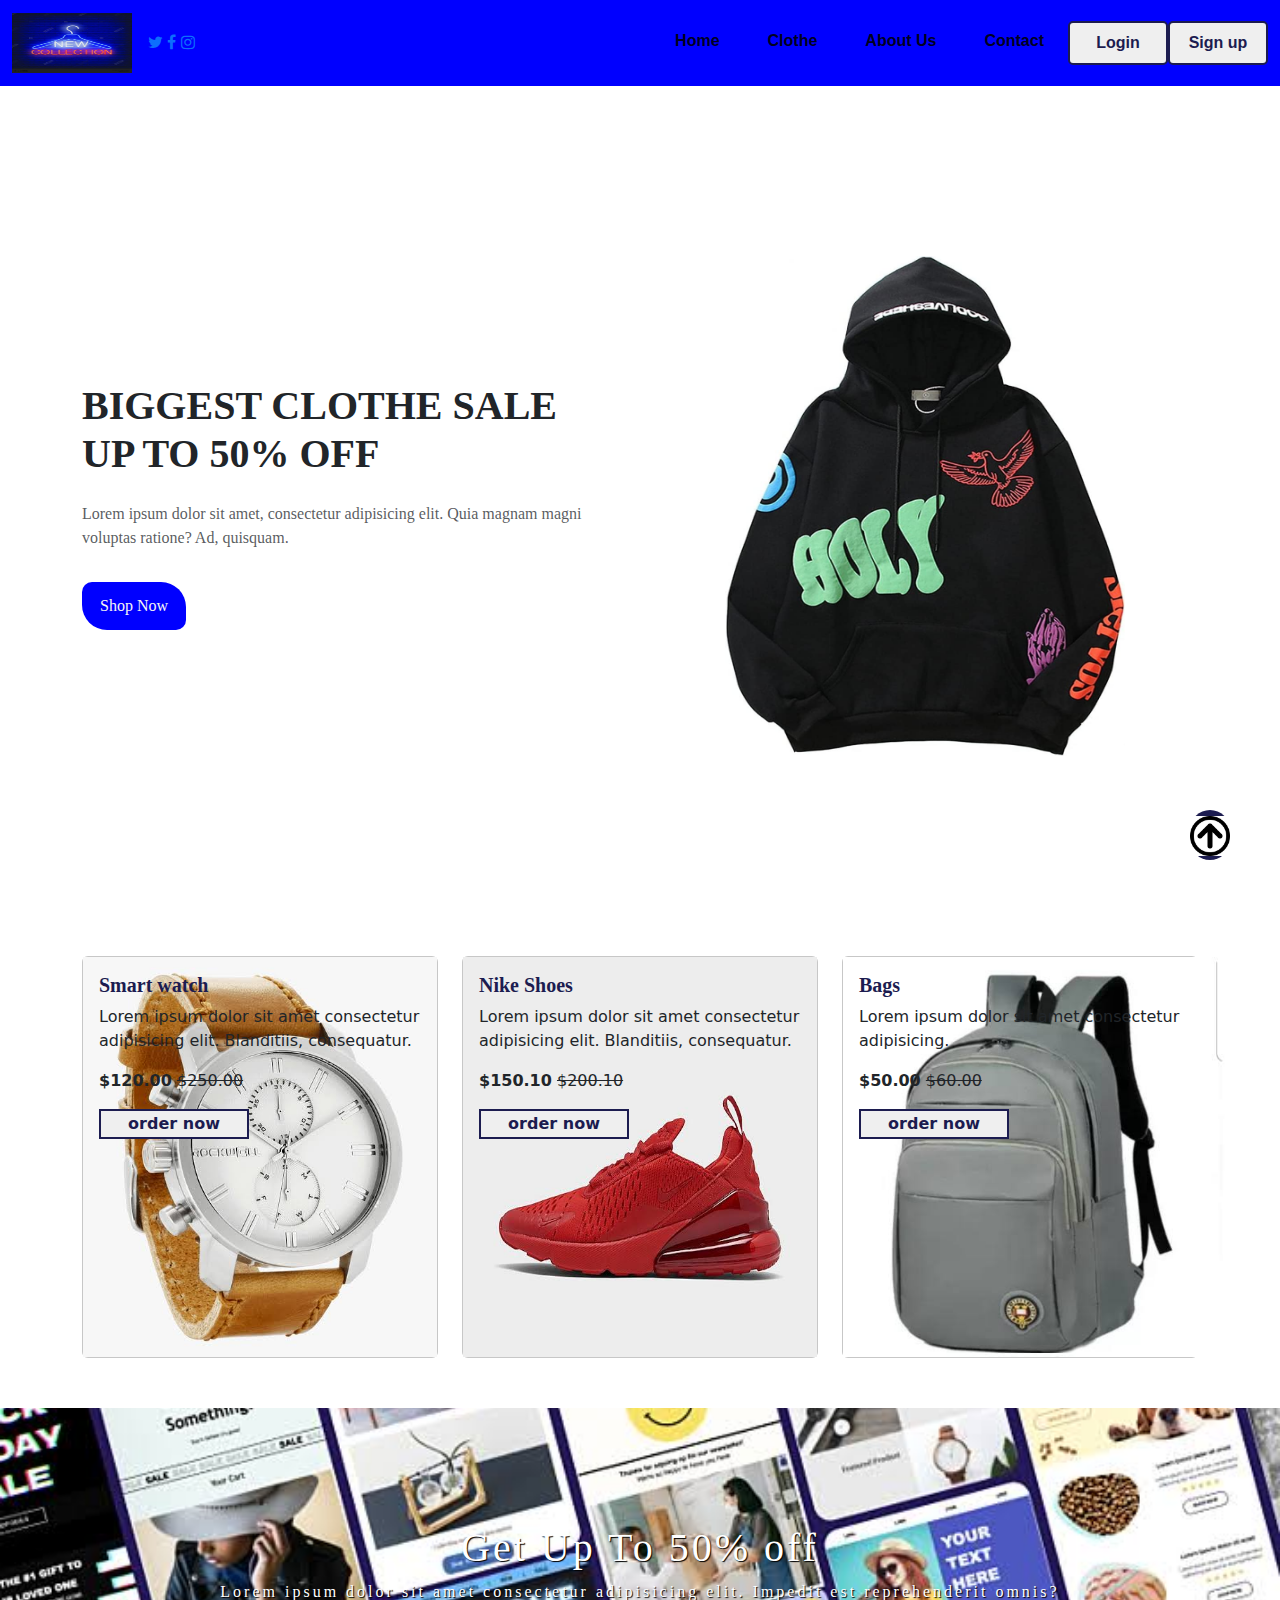
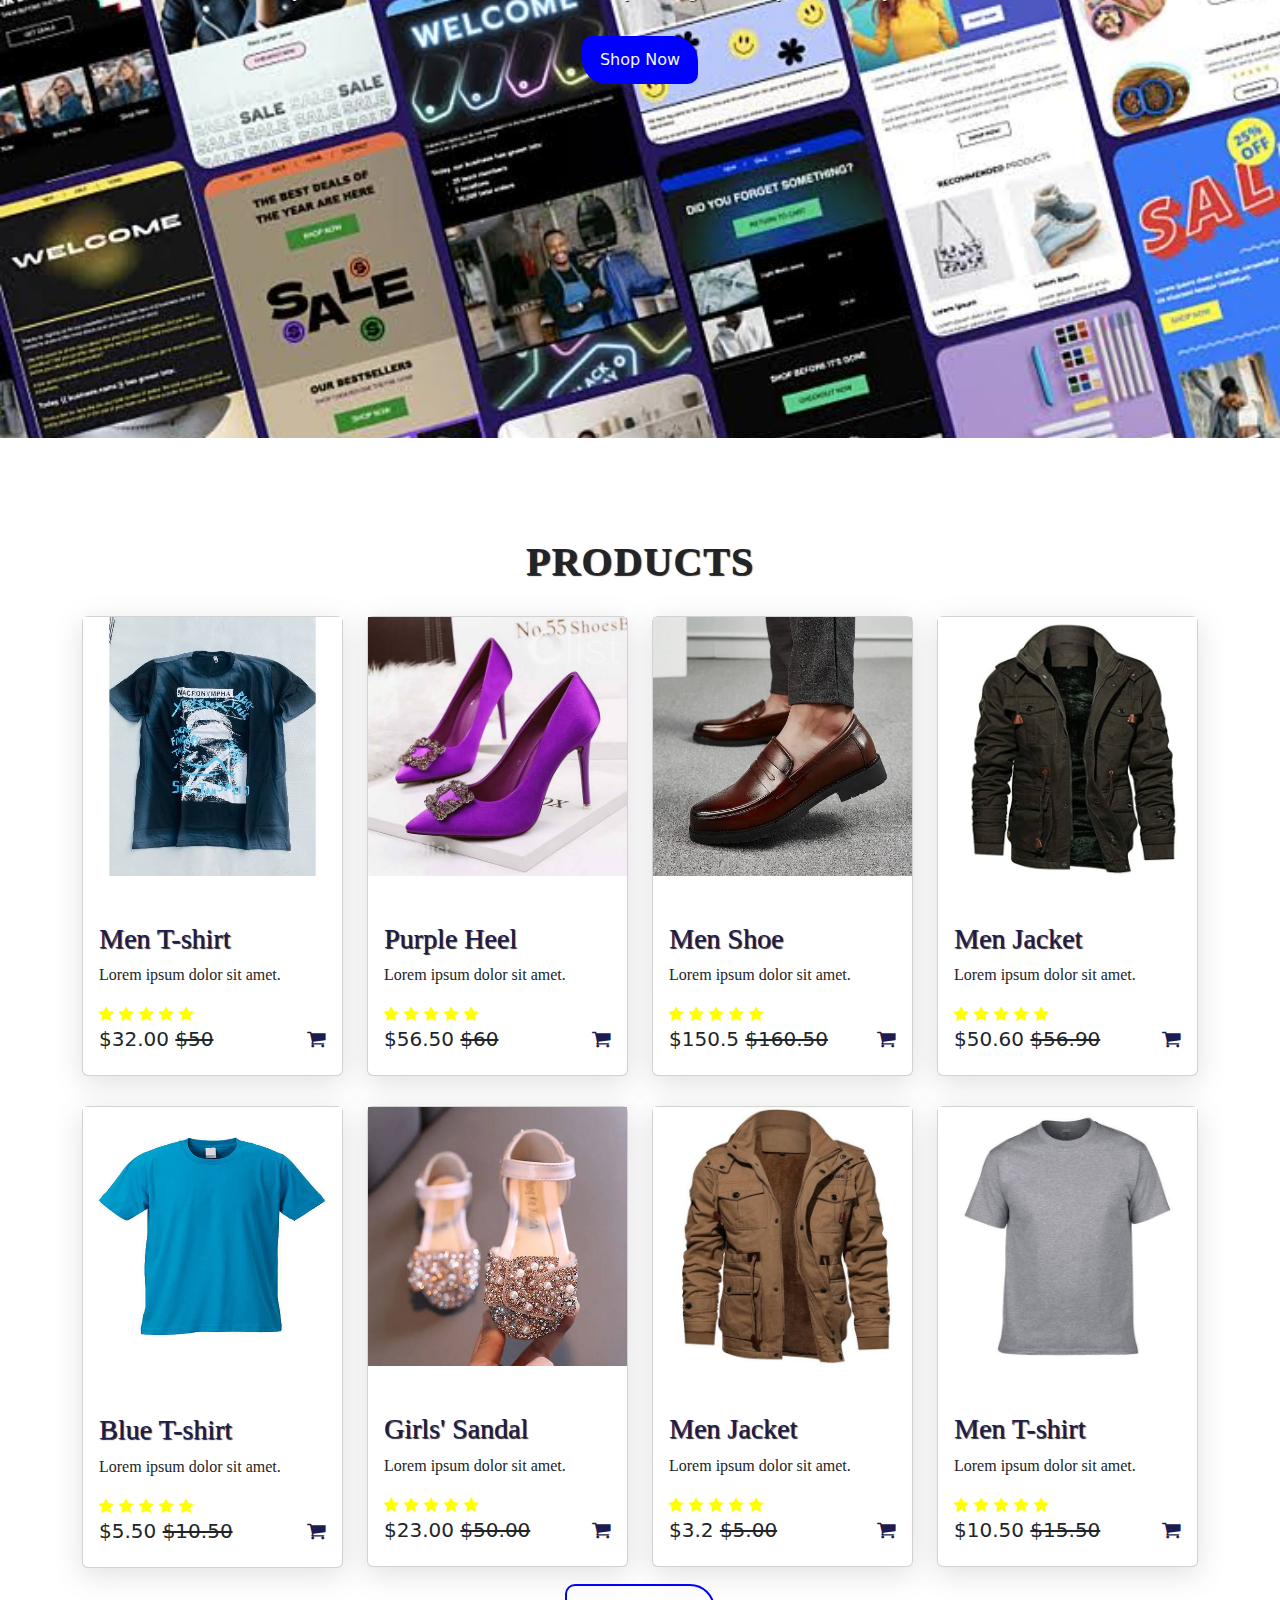
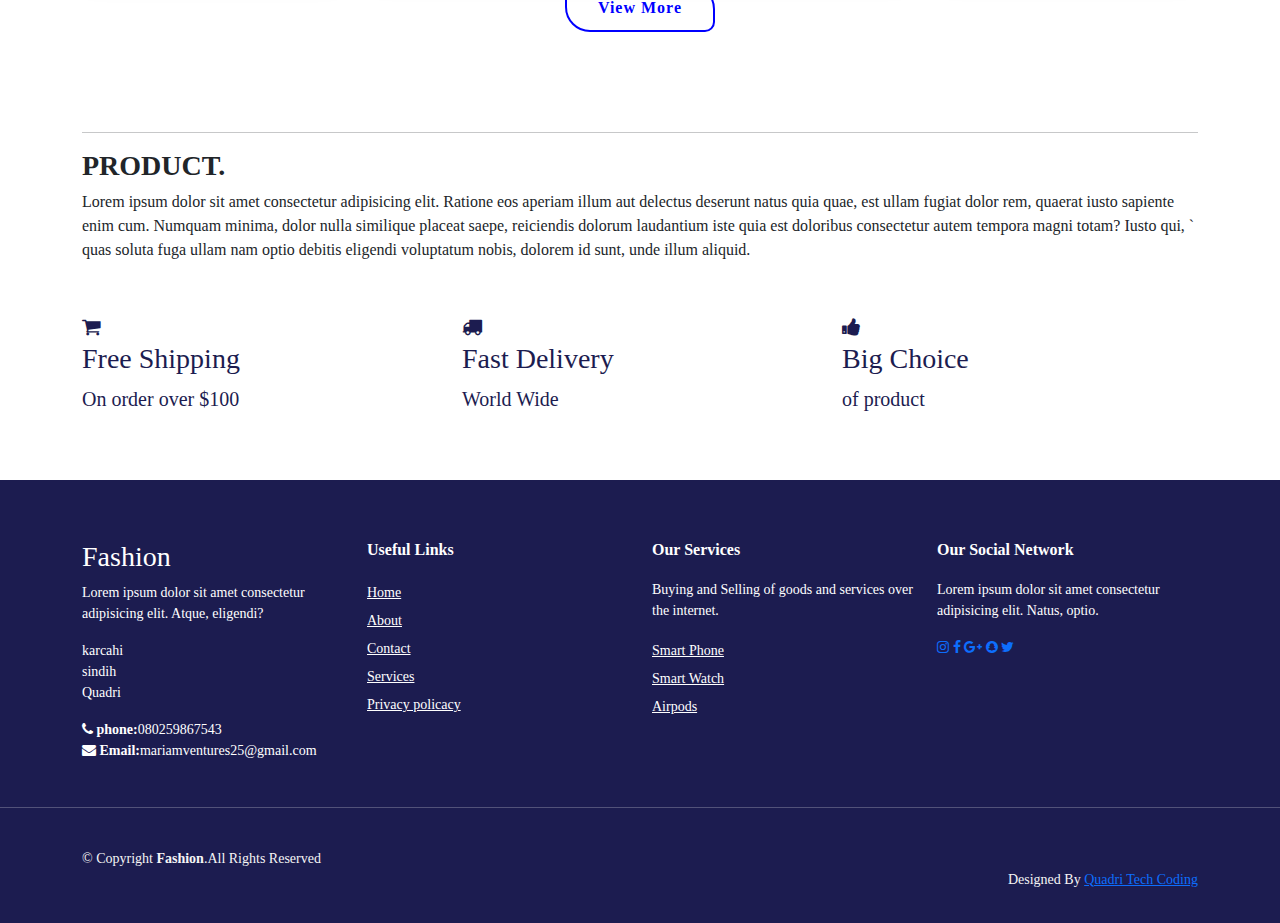
<file: index.html>
<!DOCTYPE html>
<html lang="en">

<head>
  <meta charset="UTF-8">
  <meta http-equiv="X-UA-Compatible" content="IE=edge">
  <meta name="viewport" content="width=device-width, initial-scale=1.0">
  <link rel="stylesheet" href="./Css/bootstrap.min.css">
  <link rel="stylesheet" href="./Css/style.css">
  <link rel="stylesheet" href="https://stackpath.bootstrapcdn.com/font-awesome/4.7.0/css/font-awesome.min.css">
  <title>E-commerce</title>
</head>

<body>

  <!-- top navbar -->

  <div class="other-links">
    <button id="btn-login"><a href="login.html">Login</a></button>
    <button id="btn-sign up"><a href="signup.html">Sign up</a></button>
  </div>

  <nav class="navbar navbar-expand-lg crust fixed-top bg-ight">
    <div class="container-fluid fw-bold energy">
      <a class="navbar-brand space fw-bold gloss fs-4" href="#"><img src="./Images/fashh.JPG" alt="" width="120px"
          height="60px"></a>
          <div class="icons">
            <a href="#"><i class="fa fa-twitter"></i></a>
            <a href="#"><i class="fa fa-facebook"></i></a>
            <a href="#"><i class="fa fa-instagram"></i></a>
          </div>
       
      <button class="navbar-toggler space" type="button" data-bs-toggle="collapse"
        data-bs-target="#navbarSupportedContent" aria-controls="navbarSupportedContent" aria-expanded="false"
        aria-label="Toggle navigation">
        <span class="navbar-toggler-icon"></span>
      </button>
      <div class="collapse navbar-collapse justify-content-end align-center" id="navbarSupportedContent">
        <ul class="navbar-nav">
          <li class="nav-item px-3 dek">
            <a class="nav-link active" aria-current="page" href="index.html">Home</a>
          </li>
          <li class="nav-item px-3 dek">
            <a class="nav-link active" aria-current="page" href="Clothes.html">Clothe</a>
          </li>
          <li class="nav-item px-3 dek">
            <a class="nav-link active" aria-current="page" href="About us.html">About Us</a>
          </li>
          <li class="nav-item px-3 dek">
            <a class="nav-link active" aria-current="page" href="contact.html">Contact</a>
          </li>
          <button id="btn-login"><a href="login.html">Login</a></button>
          <button id="btn-signup"><a href="signup.html">Sign up</a></button>


        </ul>
      </div>
    </div>
  </nav>

  <section class="home" id="home">
    <div class="container-lg">
      <div class="row min-vh-100 align-items-center align-content-center">
        <div class="col-md-6 mt-5 mt-md-0">
          <div class="home-img text-center">
            <img src="./Images/oly.JPG" alt="" class="canvas" width="400px" height="500px">
          </div>
        </div>
        <div class="col-md-6 mt-5 mt-md-0 order-md-first">
          <div class="home-text gloss">
            <h1 class="text-dark text-uppercase fs-1 fw-bold">Biggest Clothe Sale <br> Up To 50% Off </h1>
            <p class="mt-4 text-muted">Lorem ipsum dolor sit amet, consectetur adipisicing elit. Quia magnam magni
              voluptas ratione? Ad, quisquam.</p>
            <a href="#" class="btn px-3 mt-3">Shop Now</a>
          </div>
        </div>
      </div>
    </div>

  </section>

  <div class="container" id="top-cards">
    <div class="row">
      <div class="col-md-4 py-3 py-md-0">
        <div class="card" style="background-color: #a9a9a926;">
          <img src="./Images/rocky]'.JPG" alt="" height="400px">
          <div class="card-img-overlay">
            <h5 class="card-titel cod">Smart watch</h5>
            <p>Lorem ipsum dolor sit amet consectetur adipisicing elit. Blanditiis, consequatur.</p>
            <p><strong>$120.00</strong> <strike>$250.00</strike></p>
            <button>order now</button>

          </div>
        </div>
      </div>

      <div class="col-md-4 py-3 py-md-0">
        <div class="card" style="background-color: #a9a9a926;">
          <img src="Images/air jordan 2.JPG" alt="" height="400px">
          <div class="card-img-overlay">
            <h5 class="card-titel cod">Nike Shoes</h5>
            <p>Lorem ipsum dolor sit amet consectetur adipisicing elit. Blanditiis, consequatur.</p>
            <p><strong>$150.10</strong> <strike>$200.10</strike></p>
            <button>order now</button>
          </div>
        </div>
      </div>

      <div class="col-md-4 py-3 py-md-0">
        <div class="card" style="background-color: #a9a9a926;">
          <img src="Images/bag 2.JPG" alt="" width="400px">
          <div class="card-img-overlay">
            <h5 class="card-titel cod">Bags</h5>
            <p>Lorem ipsum dolor sit amet consectetur adipisicing.</p>
            <p><strong>$50.00</strong> <strike>$60.00</strike></p>
            <button>order now</button>
          </div>
        </div>
      </div>
    </div>
  </div>

  <!-- banner -->
  <div class="banner">
    <div class="content">
      <div class="container-fluid py-2">
        <style>
          .banner {
            height: 70vh;
            width: 100%;
            margin-top: 50px;
            background-image: url(./Images/commerce\ sale.JPG);
            background-position: center;
            background-repeat: no-repeat;
            background-size: cover;
          }

          .banner .content {
            text-align: center;
            padding-top: 100px;
          }

          .banner .content h1 {
            color: #fff;
            text-shadow: 1px 1px 1px black;
            letter-spacing: 3px;
          }

          .banner .content p {
            color: #fff;
            text-shadow: 1px 1px 1px black;
            letter-spacing: 3px;
          }

          .bannerbtn button {
            width: 150px;
            height: 30px;
            background: transparent;
            color: #fff;
            border: 2px solid #fff;
            transition: 0.5s ease;
            cursor: pointer;
          }

          .bannerbtn button:hover {
            background-color: #1c1c50;
            border: none;
          }
        </style>
      </div>
      <h1 class="cod">Get Up To 50% off </h1>
      <p class="cod">Lorem ipsum dolor sit amet consectetur adipisicing elit. Impedit est reprehenderit omnis?</p>
      <!-- <div class="bannerbtn"><button>SHOP NOW</button></div> -->
      <a href="#" class="btn px-3 mt-3">Shop Now</a>
    </div>
  </div>
  <!-- banner -->

  <!-- products cards -->
  <div class="container" id="products-cards">
    <h1 class="text-center cod">PRODUCTS</h1>
    <div class="row" style="margin-top: 30px;">
      <div class="col-md-3 py-3 py-md-0">
        <div class="card">
          <img src="./Images/macron.JPG" alt="">
          <div class="card-body">
            <h3 class="cod">Men T-shirt</h3>
            <p class="cod">Lorem ipsum dolor sit amet.</p>
            <div class="rating text-primary">
              <i class="fa fa-star checked"></i>
              <i class="fa fa-star checked"></i>
              <i class="fa fa-star checked"></i>
              <i class="fa fa-star checked"></i>
              <i class="fa fa-star checked"></i>
            </div>
            <h5>$32.00 <strike>$50</strike><span><i class="fa fa-shopping-cart"></i></span></h5>
          </div>
        </div>
      </div>


      <div class="col-md-3 py-3 py-md-0">
        <div class="card">
          <img src="./Images/purple.JPG" alt="">
          <div class="card-body">
            <h3 class="cod">Purple Heel</h3>
            <p class="cod">Lorem ipsum dolor sit amet.</p>
            <div class="rating text-primary">
              <i class="fa fa-star checked"></i>
              <i class="fa fa-star checked"></i>
              <i class="fa fa-star checked"></i>
              <i class="fa fa-star checked"></i>
              <i class="fa fa-star checked"></i>
            </div>
            <h5>$56.50 <strike>$60</strike><span><i class="fa fa-shopping-cart"></i></span></h5>
          </div>
        </div>
      </div>


      <div class="col-md-3 py-3 py-md-0">
        <div class="card">
          <img src="./Images/men shoe.JPG" alt="">
          <div class="card-body">
            <h3 class="cod">Men Shoe</h3>
            <p class="cod">Lorem ipsum dolor sit amet.</p>
            <div class="rating text-primary">
              <i class="fa fa-star checked"></i>
              <i class="fa fa-star checked"></i>
              <i class="fa fa-star checked"></i>
              <i class="fa fa-star checked"></i>
              <i class="fa fa-star checked"></i>
            </div>
            <h5>$150.5 <strike>$160.50</strike><span><i class="fa fa-shopping-cart"></i></span></h5>
          </div>
        </div>
      </div>


      <div class="col-md-3 py-3 py-md-0">
        <div class="card">
          <img src="./Images/jackett.JPG" alt="">
          <div class="card-body">
            <h3 class="cod">Men Jacket</h3>
            <p class="cod">Lorem ipsum dolor sit amet.</p>
            <div class="rating text-primary">
              <i class="fa fa-star checked"></i>
              <i class="fa fa-star checked"></i>
              <i class="fa fa-star checked"></i>
              <i class="fa fa-star checked"></i>
              <i class="fa fa-star checked"></i>
            </div>
            <h5>$50.60 <strike>$56.90</strike><span><i class="fa fa-shopping-cart"></i></span></h5>
          </div>
        </div>
      </div>
    </div>


    <div class="row" style="margin-top: 30px;">
      <div class="col-md-3 py-3 py-md-0">
        <div class="card">
          <img src="./Images/blue fit.JPG" alt="" height="260px">
          <div class="card-body">
            <h3 class="cod">Blue T-shirt</h3>
            <p class="cod">Lorem ipsum dolor sit amet.</p>
            <div class="rating text-primary">
              <i class="fa fa-star checked"></i>
              <i class="fa fa-star checked"></i>
              <i class="fa fa-star checked"></i>
              <i class="fa fa-star checked"></i>
              <i class="fa fa-star checked"></i>
            </div>
            <h5>$5.50 <strike>$10.50</strike><span><i class="fa fa-shopping-cart"></i></span></h5>
          </div>
        </div>
      </div>


      <div class="col-md-3 py-3 py-md-0">
        <div class="card">
          <img src="./Images/babe.JPG" alt="">
          <div class="card-body">
            <h3 class="cod">Girls' Sandal</h3>
            <p class="cod">Lorem ipsum dolor sit amet.</p>
            <div class="rating text-primary">
              <i class="fa fa-star checked"></i>
              <i class="fa fa-star checked"></i>
              <i class="fa fa-star checked"></i>
              <i class="fa fa-star checked"></i>
              <i class="fa fa-star checked"></i>
            </div>
            <h5>$23.00 <strike>$50.00</strike><span><i class="fa fa-shopping-cart"></i></span></h5>
          </div>
        </div>
      </div>


      <div class="col-md-3 py-3 py-md-0">
        <div class="card">
          <img src="./Images/kectt.JPG" alt="">
          <div class="card-body">
            <h3 class="cod">Men Jacket</h3>
            <p class="cod">Lorem ipsum dolor sit amet.</p>
            <div class="rating text-primary">
              <i class="fa fa-star checked"></i>
              <i class="fa fa-star checked"></i>
              <i class="fa fa-star checked"></i>
              <i class="fa fa-star checked"></i>
              <i class="fa fa-star checked"></i>
            </div>
            <h5>$3.2 <strike>$5.00</strike><span><i class="fa fa-shopping-cart"></i></span></h5>
          </div>
        </div>
      </div>


      <div class="col-md-3 py-3 py-md-0">
        <div class="card">
          <img src="./Images/Ash shirt.JPG" alt="">
          <div class="card-body">
            <h3 class="cod">Men T-shirt</h3>
            <p class="cod">Lorem ipsum dolor sit amet.</p>
            <div class="rating text-primary">
              <i class="fa fa-star checked"></i>
              <i class="fa fa-star checked"></i>
              <i class="fa fa-star checked"></i>
              <i class="fa fa-star checked"></i>
              <i class="fa fa-star checked"></i>
            </div>
            <h5>$10.50 <strike>$15.50</strike><span><i class="fa fa-shopping-cart"></i></span></h5>
          </div>
        </div>
      </div>
    </div>
    <!-- <a href="Clothes.html" id="viewmorebtn">View More</a> -->
    <a href="Clothes.html" id="viewmorebtn" class="btn px-3 mt-3 cod">View More</a>
  </div>

  <!-- products cards -->


  <!-- product -->
  <div class="container" style="margin-top: 100px;">
    <hr>
  </div>
  <div class="container cod">
    <h3 style="font-weight: bold;">PRODUCT.</h3>
    <P>Lorem ipsum dolor sit amet consectetur adipisicing elit. Ratione eos aperiam illum aut delectus deserunt natus
      quia quae, est ullam fugiat dolor rem, quaerat iusto sapiente enim cum. Numquam minima, dolor nulla similique
      placeat saepe, reiciendis dolorum laudantium iste quia est doloribus consectetur autem tempora magni totam? Iusto
      qui, `  quas soluta fuga ullam nam optio debitis eligendi voluptatum nobis, dolorem id sunt, unde illum aliquid.
    <P>
  </div>
  <!-- product -->


  <!-- offer -->
  <div class="container" id="offer">
    <div class="row">
      <div class="col-md-4 py-3 py-md-0">
        <i class="fa fa-shopping-cart"></i>
        <h3 class="cod">Free Shipping</h3>
        <p class="cod">On order over $100</p>
      </div>
      <div class="col-md-4 py-3 py-md-0">
        <i class="fa fa-truck"></i>
        <h3 class="cod">Fast Delivery</h3>
        <p class="cod">World Wide</p>
      </div>
      <div class="col-md-4 py-3 py-md-0">
        <i class="fa fa-thumbs-up"></i>
        <h3 class="cod">Big Choice</h3>
        <p class="cod">of product</p>
      </div>
    </div>

  </div>
  <!-- offer -->


  <!-- footer -->
    <footer id="footer" style="margin-top: 50px;">
      <div class="footer-top">
        <div class="container">
          <div class="row">
            <div class="col-lg-3 col-md-6 footer-content">
              <h3 class="cod">Fashion</h3>
              <p>Lorem ipsum dolor sit amet consectetur adipisicing elit. Atque, eligendi?</p>
              <p>
                karcahi <br>
                sindih <br>
                Quadri <br>
              </p>
              <strong><i class="fa fa-phone"></i> phone:</strong class="cod">080259867543<strong></strong><br>
              <strong><i class="fa fa-envelope"></i> Email:</strong class="cod">mariamventures25@gmail.com<strong></strong>
            </div>
            <div class="col-lg-3 col-md-6 footer-links">
              <h4 class="cod">Useful Links</h4>
              <ul>
                <li><a href="index.html">Home</a></li>
                <li><a href="About us.html">About</a></li>  
                <li><a href="Contact.html">Contact</a></li>
                <li><a href="#">Services</a></li>
                <li><a href="#">Privacy policacy</a></li>
              </ul> 
            </div>
            <div class="col-lg-3 md-6 footer-links">
              <h4 class="cod">Our Services</h4>
              <p class="cod">Buying and Selling of goods and services over  the internet.</p>
              <ul>
                <li><a href="Clothes.html">Smart Phone</a></li>  
                <li><a href="Clothes.html">Smart Watch</a></li>  
                <li><a href="Clothes.html">Airpods</a></li>  
              </ul>
            </div>
            <div class="col-lg-3 col-md-6 footer-links">
              <h4>Our Social Network</h4>
              <p>Lorem ipsum dolor sit amet consectetur adipisicing elit. Natus, optio.</p>
              <div class="social-links mt-3">
                <a href="#"><i class="fa fa-instagram"></i></a>
                <a href="#"><i class="fa fa-facebook"></i></a>
                <a href="#"><i class="fa fa-google-plus"></i></a>
                <a href="#"><i class="fa fa-snapchat"></i></a>
                <a href="#"><i class="fa fa-twitter"></i></a>
              </div>
            </div>
          </div>
        </div>
      </div>
      <hr>
      <div class="container py-4">
        <div class="copyright">
          &copy; Copyright <strong>Fashion</strong>.All Rights Reserved
        </div>
        <div class="credits">
          Designed By <a href="#">Quadri Tech Coding</a>
        </div>
      </div>

    </footer>
  <!-- footer -->

  <a href="#" class="arrow"><i><img src="./Images/uopp.PNG" alt=""width="40px"></i></a>


</body>
<script src="./J.s/bootstrap.min.js"></script>

</html>
</file>
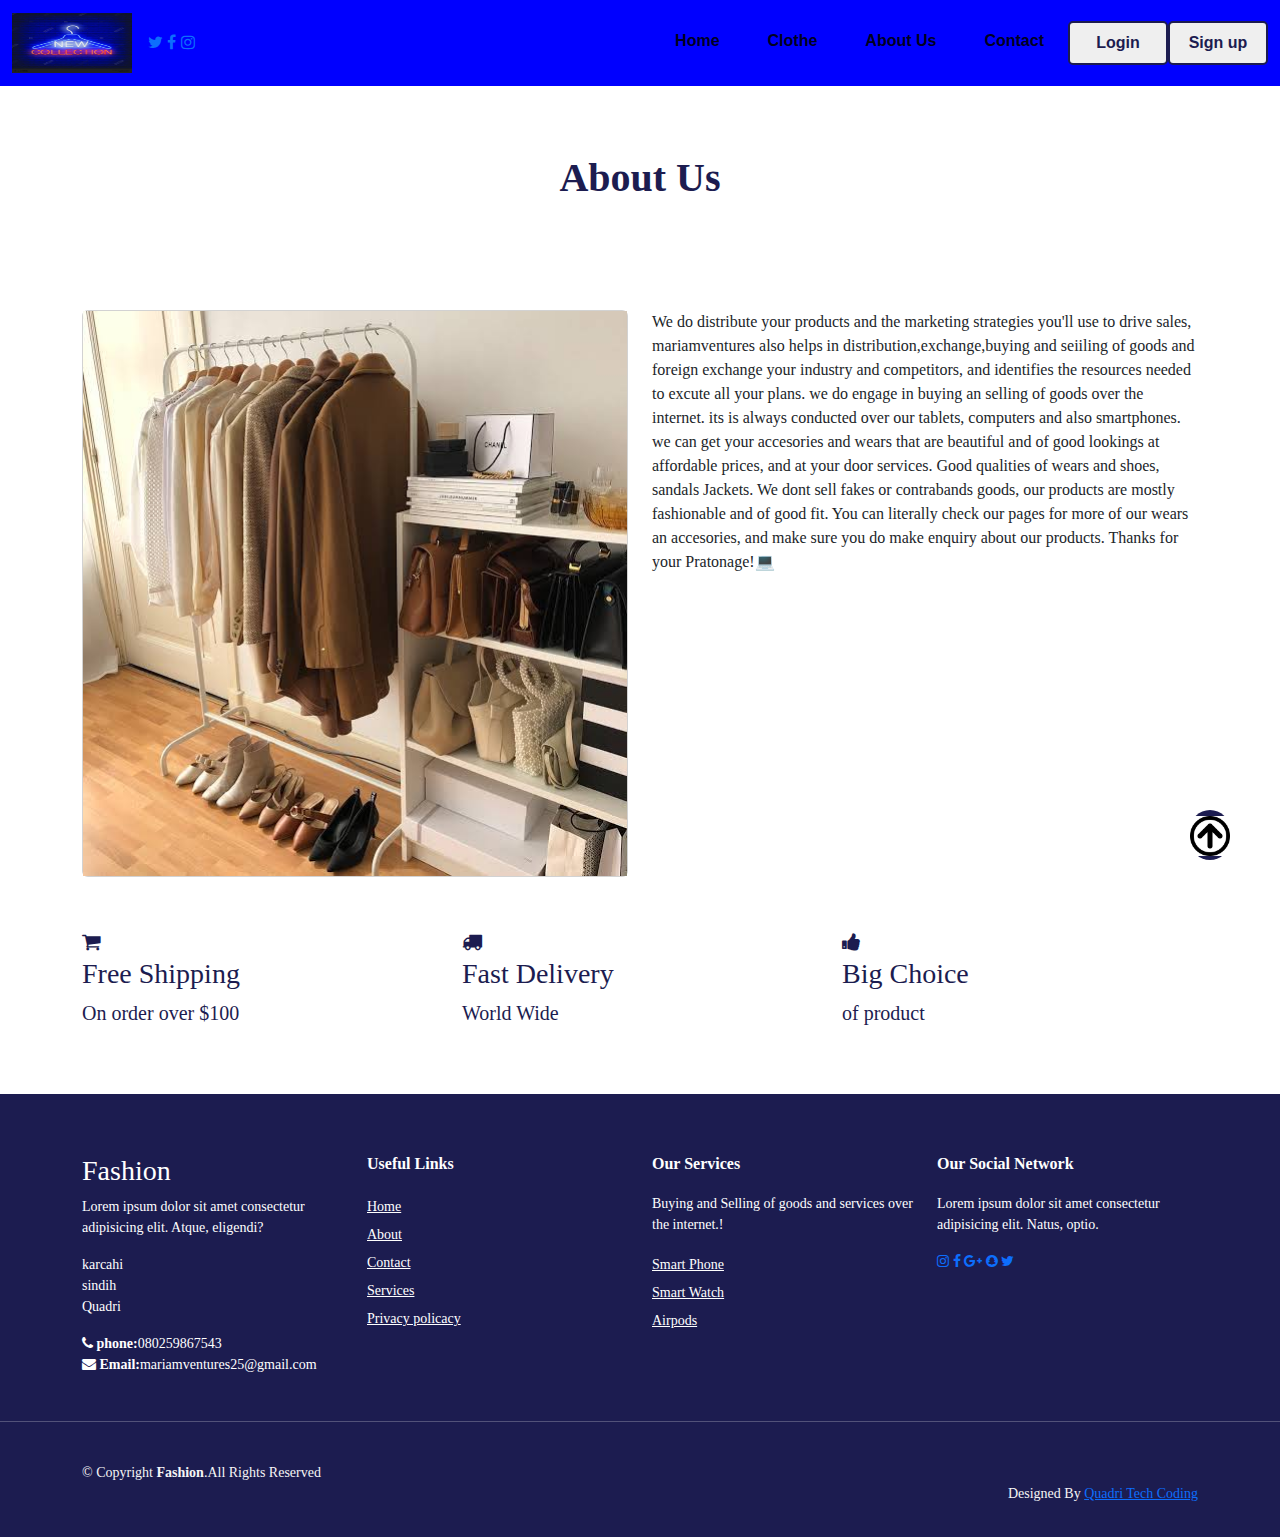
<file: About us.html>
<!DOCTYPE html>
<html lang="en">

<head>
    <meta charset="UTF-8">
    <meta http-equiv="X-UA-Compatible" content="IE=edge">
    <meta name="viewport" content="width=device-width, initial-scale=1.0">
    <link rel="stylesheet" href="./Css/bootstrap.min.css">
    <link rel="stylesheet" href="./Css/style.css">
    <link rel="stylesheet" href="https://stackpath.bootstrapcdn.com/font-awesome/4.7.0/css/font-awesome.min.css">
    <title>About Us</title>
</head>

<body>

    <!-- Top navbar -->
    <div class="other-links">
        <button id="btn-login"><a href="login.html">Login</a></button>
        <button id="btn-sign up"><a href="signup.html">Sign up</a></button>
    </div>

    <nav class="navbar navbar-expand-lg crust fixed-top bg-ight">
        <div class="container-fluid fw-bold energy">
            <a class="navbar-brand space fw-bold gloss fs-4" href="#"><img src="./Images/fashh.JPG" alt=""
                    width="120px" height="60px"></a>
            <div class="icons">
                <a href="#"><i class="fa fa-twitter"></i></a>
                <a href="#"><i class="fa fa-facebook"></i></a>
                <a href="#"><i class="fa fa-instagram"></i></a>
            </div>

            <button class="navbar-toggler space" type="button" data-bs-toggle="collapse"
                data-bs-target="#navbarSupportedContent" aria-controls="navbarSupportedContent" aria-expanded="false"
                aria-label="Toggle navigation">
                <span class="navbar-toggler-icon"></span>
            </button>
            <div class="collapse navbar-collapse justify-content-end align-center" id="navbarSupportedContent">
                <ul class="navbar-nav">
                    <li class="nav-item px-3 dek">
                        <a class="nav-link active" aria-current="page" href="index.html">Home</a>
                    </li>
                    <li class="nav-item px-3 dek">
                        <a class="nav-link active" aria-current="page" href="Clothes.html">Clothe</a>
                    </li>
                    <li class="nav-item px-3 dek">
                        <a class="nav-link active" aria-current="page" href="About us.html">About Us</a>
                    </li>
                    <li class="nav-item px-3 dek">
                        <a class="nav-link active" aria-current="page" href="contact.html">Contact</a>
                    </li>
                    <button id="btn-login"><a href="login.html">Login</a></button>
                    <button id="btn-signup"><a href="signup.html">Sign up</a></button>


                </ul>
            </div>
        </div>
    </nav>

    <!-- About -->
    <div class="container" id="about">
        <h1 class="cod py-5">About Us</h1>
        <div class="row" style="margin-top: 60px">
            <div class="col-md-6 py-3 py-md-0">
                <div class="card">
                    <img src="./Images/blankets.JPG" alt="">
                </div>
            </div>
            <div class="col-md-6 py-3 py-md-0">
                <!-- <p class="cod">Lorem ipsum dolor sit amet consectetur adipisicing elit. Laudantium maiores non sunt, quaerat enim
                    excepturi animi nemo, doloribus consequatur eligendi corrupti. Provident doloremque rem nostrum
                    facere rerum fugit perspiciatis minima. Placeat quidem cumque molestiae libero, nostrum totam eum!
                    Vitae nisi minus delectus fuga voluptate deserunt repudiandae nihil vero quia sunt nobis, dolores
                    sed omnis. Natus consequatur eligendi, ex accusantium dicta ad veniam veritatis cumque distinctio
                    quod dolorum iusto quaerat impedit ipsam consectetur quibusdam tenetur sunt quidem, quia quasi
                    molestiae temporibus omnis eaque? Repellat repellendus, eaque quas voluptatibus mollitia, ratione
                    tenetur deserunt suscipit nobis, dolor nemo! Perspiciatis ad rerum asperiores soluta.</p> -->

                <p class="cod">We do distribute your products and the marketing strategies you'll use to drive sales, 
                    mariamventures also helps in distribution,exchange,buying and seiiling of goods and foreign exchange
                    your industry and competitors, and identifies the resources needed to excute all your plans. we do 
                    engage in buying an selling of goods over the internet. its is always conducted over our tablets, 
                    computers and also smartphones. we can get your accesories and wears that are beautiful and of good
                    lookings at affordable prices, and at your door services. Good qualities of wears and shoes, sandals
                    Jackets. We dont sell fakes or contrabands goods, our products are mostly fashionable and of good fit. 
                    You can literally check our pages for more of our wears an accesories, and make sure you do make enquiry 
                    about our products. Thanks for your Pratonage!💻 
                    
                </p>
            </div>

        </div>

    </div>
    <!-- About  -->


    <!-- offer -->
    <div class="container" id="offer">
        <div class="row">
            <div class="col-md-4 py-3 py-md-0">
                <i class="fa fa-shopping-cart"></i>
                <h3 class="cod">Free Shipping</h3>
                <p class="cod">On order over $100</p>
            </div>
            <div class="col-md-4 py-3 py-md-0">
                <i class="fa fa-truck"></i>
                <h3 class="cod">Fast Delivery</h3>
                <p class="cod">World Wide</p>
            </div>
            <div class="col-md-4 py-3 py-md-0">
                <i class="fa fa-thumbs-up"></i>
                <h3 class="cod">Big Choice</h3>
                <p class="cod">of product</p>
            </div>
        </div>

    </div>
    <!-- offer -->


    <!-- footer -->
    <footer id="footer" style="margin-top: 50px;">
        <div class="footer-top">
            <div class="container">
                <div class="row">
                    <div class="col-lg-3 col-md-6 footer-content">
                        <h3 class="cod">Fashion</h3>
                        <p>Lorem ipsum dolor sit amet consectetur adipisicing elit. Atque, eligendi?</p>
                        <p>
                            karcahi <br>
                            sindih <br>
                            Quadri <br>
                        </p>
                        <strong><i class="fa fa-phone"></i> phone:</strong class="cod">080259867543<strong></strong><br>
                        <strong><i class="fa fa-envelope"></i> Email:</strong
                            class="cod">mariamventures25@gmail.com<strong></strong>
                    </div>
                    <div class="col-lg-3 col-md-6 footer-links">
                        <h4 class="cod">Useful Links</h4>
                        <ul>
                            <li><a href="index.html">Home</a></li>
                            <li><a href="About us.html">About</a></li>
                            <li><a href="Contact.html">Contact</a></li>
                            <li><a href="#">Services</a></li>
                            <li><a href="#">Privacy policacy</a></li>
                        </ul>
                    </div>
                    <div class="col-lg-3 md-6 footer-links">
                        <h4 class="cod">Our Services</h4>
                        <p class="cod"> Buying and Selling of goods and services over  the internet.!</p>
                        <ul>
                            <li><a href="Clothes.html">Smart Phone</a></li>
                            <li><a href="Clothes.html">Smart Watch</a></li>
                            <li><a href="Clothes.html">Airpods</a></li>
                        </ul>
                    </div>
                    <div class="col-lg-3 col-md-6 footer-links">
                        <h4>Our Social Network</h4>
                        <p>Lorem ipsum dolor sit amet consectetur adipisicing elit. Natus, optio.</p>
                        <div class="social-links mt-3">
                            <a href="#"><i class="fa fa-instagram"></i></a>
                            <a href="#"><i class="fa fa-facebook"></i></a>
                            <a href="#"><i class="fa fa-google-plus"></i></a>
                            <a href="#"><i class="fa fa-snapchat"></i></a>
                            <a href="#"><i class="fa fa-twitter"></i></a>
                        </div>
                    </div>
                </div>
            </div>
        </div>
        <hr>
        <div class="container py-4">
            <div class="copyright">
                &copy; Copyright <strong>Fashion</strong>.All Rights Reserved
            </div>
            <div class="credits">
                Designed By <a href="#">Quadri Tech Coding</a>
            </div>
        </div>

    </footer>
    <!-- footer -->

    <a href="#" class="arrow"><i><img src="./Images/uopp.PNG" alt="" width="40px"></i></a>


</body>
<script src="./J.s/bootstrap.min.js"></script>

</html>
</file>
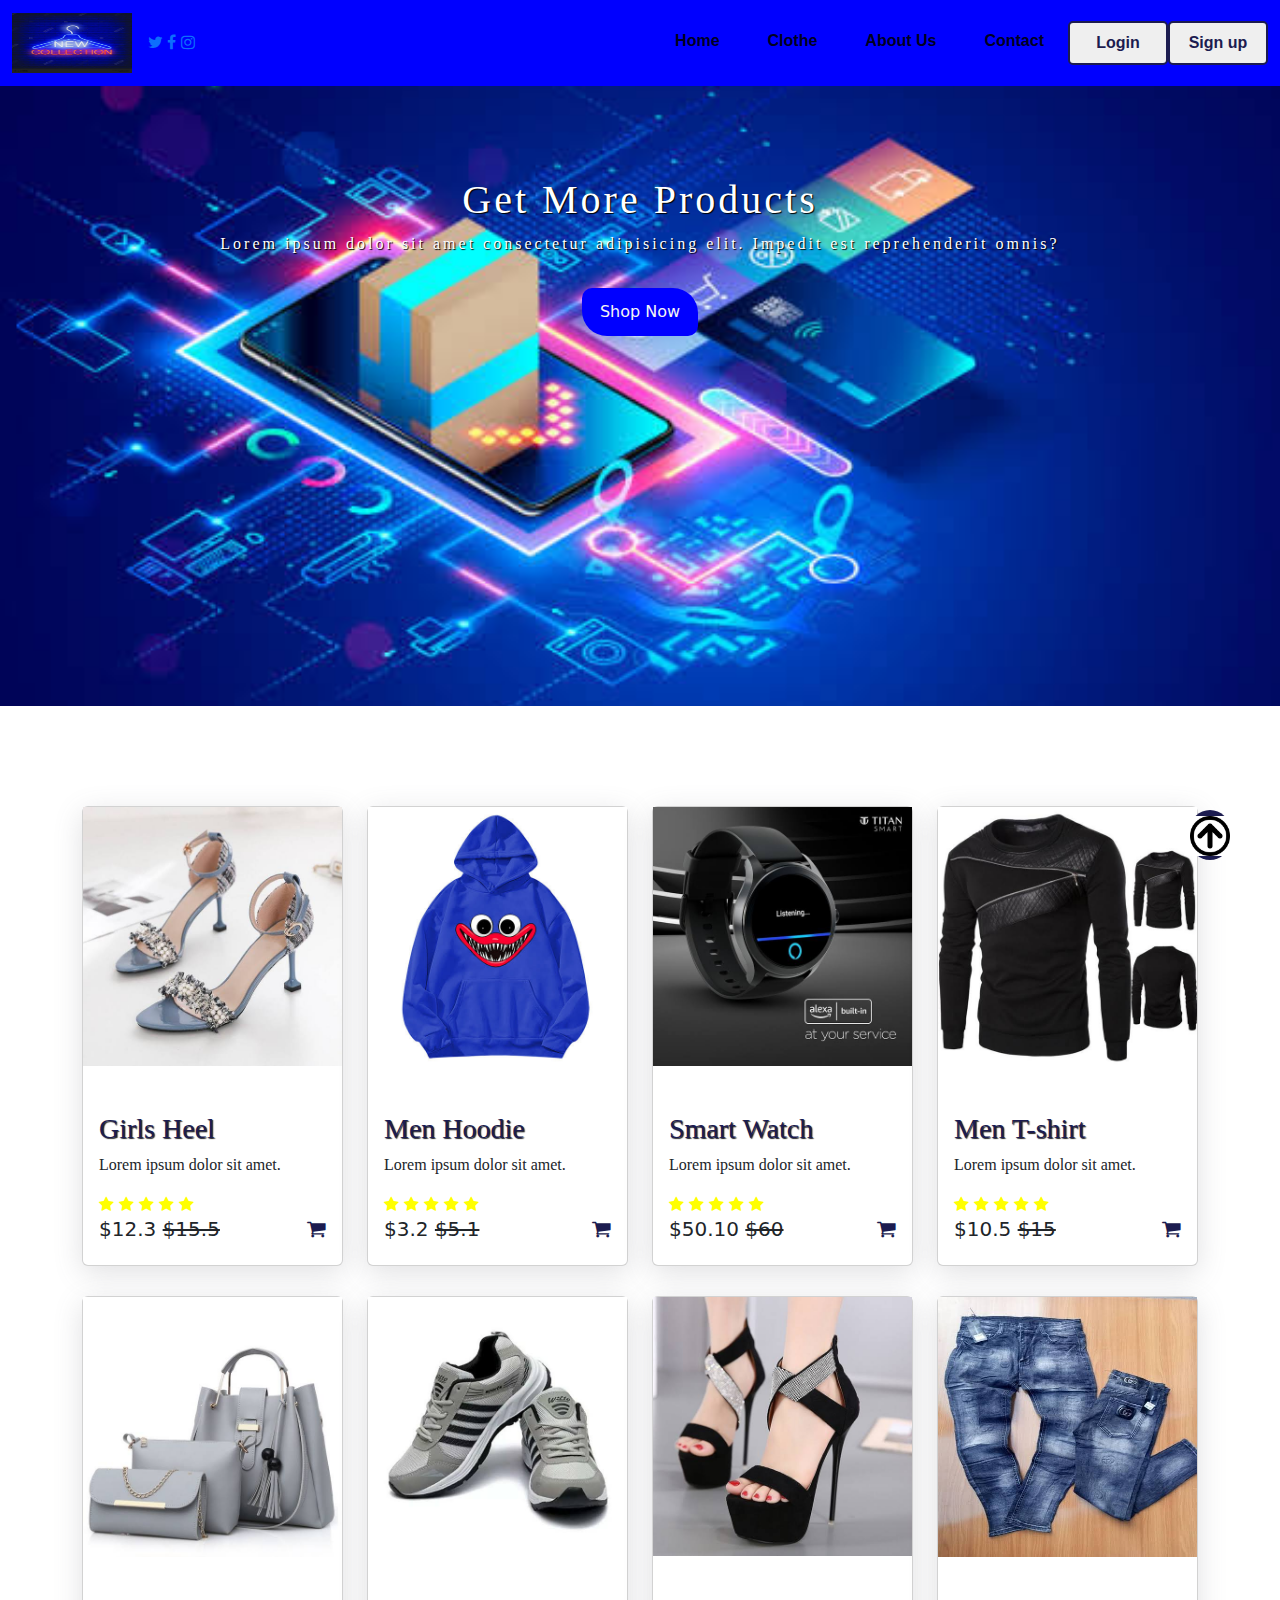
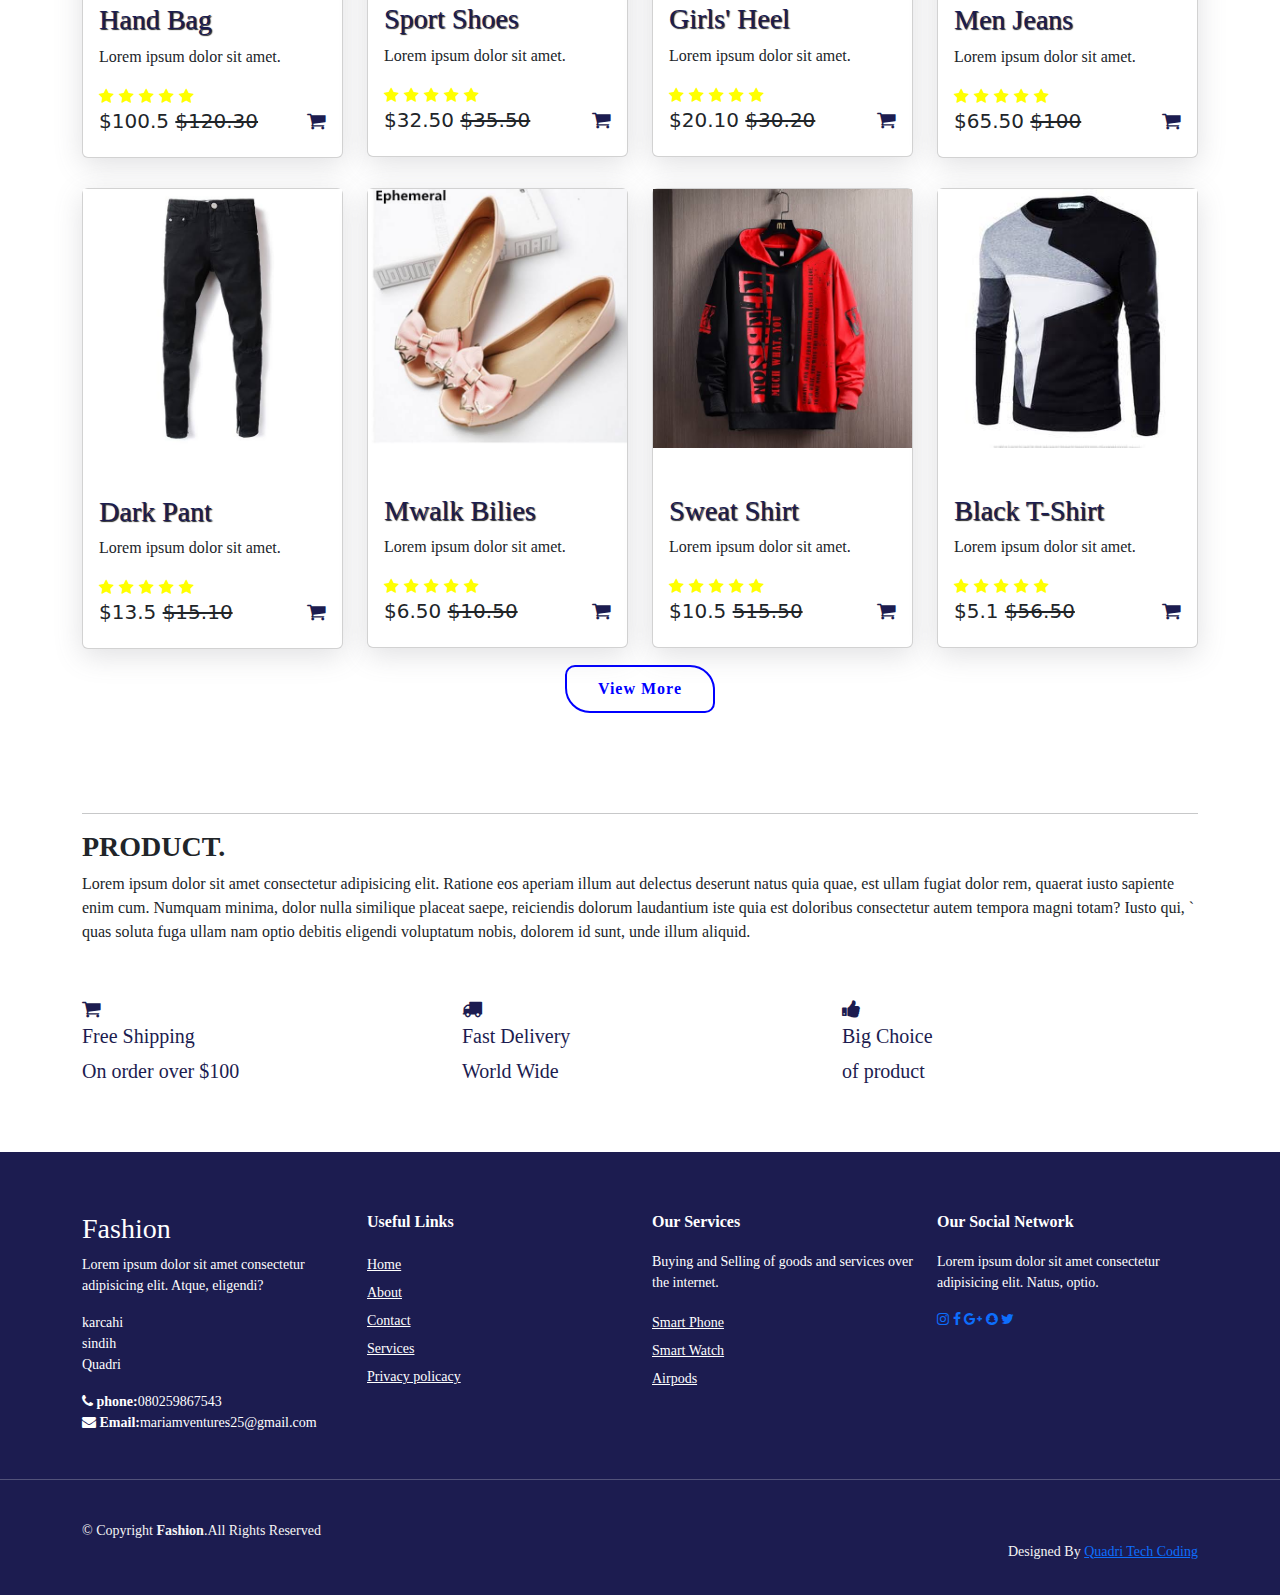
<file: Clothes.html>
<!DOCTYPE html>
<html lang="en">
<head>
    <meta charset="UTF-8">
    <meta http-equiv="X-UA-Compatible" content="IE=edge">
    <meta name="viewport" content="width=device-width, initial-scale=1.0">
    <link rel="stylesheet" href="./Css/bootstrap.min.css">
    <link rel="stylesheet" href="./Css/style.css">
    <link rel="stylesheet" href="https://stackpath.bootstrapcdn.com/font-awesome/4.7.0/css/font-awesome.min.css">
    <title>Clothes</title>
</head>
<body>

    <!-- Top navbar -->
    
    
  <div class="other-links">
    <button id="btn-login"><a href="login.html">Login</a></button>
    <button id="btn-sign up"><a href="signup.html">Sign up</a></button>
  </div>

  <nav class="navbar navbar-expand-lg crust fixed-top bg-ight">
    <div class="container-fluid fw-bold energy">
      <a class="navbar-brand space fw-bold gloss fs-4" href="#"><img src="./Images/fashh.JPG" alt="" width="120px"
          height="60px"></a>
          <div class="icons">
            <a href="#"><i class="fa fa-twitter"></i></a>
            <a href="#"><i class="fa fa-facebook"></i></a>
            <a href="#"><i class="fa fa-instagram"></i></a>
          </div>
         
      <button class="navbar-toggler space" type="button" data-bs-toggle="collapse"
        data-bs-target="#navbarSupportedContent" aria-controls="navbarSupportedContent" aria-expanded="false"
        aria-label="Toggle navigation">
        <span class="navbar-toggler-icon"></span>
      </button>
      <div class="collapse navbar-collapse justify-content-end align-center" id="navbarSupportedContent">
        <ul class="navbar-nav">
          <li class="nav-item px-3 dek">
            <a class="nav-link active" aria-current="page" href="index.html">Home</a>
          </li>
          <li class="nav-item px-3 dek">
            <a class="nav-link active" aria-current="page" href="Clothes.html">Clothe</a>
          </li>
          <li class="nav-item px-3 dek">
            <a class="nav-link active" aria-current="page" href="About us.html">About Us</a>
          </li>
          <li class="nav-item px-3 dek">
            <a class="nav-link active" aria-current="page" href="contact.html">Contact</a>
          </li>
          <button id="btn-login"><a href="login.html">Login</a></button>
          <button id="btn-signup"><a href="signup.html">Sign up</a></button>


        </ul>
      </div>
    </div>
  </nav>

  <!-- banner -->
  <div class="banner2">
    <div class="content2">
      <div class="container-fluid py-">
        <style>
          .banner2 {
            height: 70vh;
            width: 100%;
            margin-top: 20px;
            background-color: wheat;
            background-image: url(./Images/network.JPG);
            background-position: center;
            background-repeat: no-repeat;
            background-size: cover;
          }

          .banner2 .content2 {
            text-align: center;
            padding-top: 100px;
          }

          .banner2 .content2 h1 {
            color: #fff;
            text-shadow: 1px 1px 1px black;
            letter-spacing: 3px;
          }

          .banner2 .content2 p {
            color: #fff;
            text-shadow: 1px 1px 1px black;
            letter-spacing: 3px;
          }

          .bannerbtn2 button {
            width: 150px;
            height: 30px;
            background: transparent;
            color: #fff;
            border: 2px solid #fff;
            transition: 0.5s ease;
            cursor: pointer;
          }

          .bannerbtn2 button:hover {
            background-color: #1c1c50;
            border: none;
          }
        </style>
      </div>
      <h1 class="cod">Get More Products </h1>
      <p class="cod">Lorem ipsum dolor sit amet consectetur adipisicing elit. Impedit est reprehenderit omnis?</p>
      <!-- <div class="bannerbtn"><button>SHOP NOW</button></div> -->
      <a href="#" class="btn px-3 mt-3">Shop Now</a>
    </div>
  </div>
  <!-- banner -->


  <!-- products cards -->

  <div class="container" id="products-cards">
    <div class="row" style="margin-top: 30px;">
      <div class="col-md-3 py-3 py-md-0">
        <div class="card">
          <img src="./Images/heellll.JPG" alt="">
          <div class="card-body">
            <h3 class="cod">Girls Heel</h3>
            <p class="cod">Lorem ipsum dolor sit amet.</p>
            <div class="rating text-primary">
              <i class="fa fa-star checked"></i>
              <i class="fa fa-star checked"></i>
              <i class="fa fa-star checked"></i>
              <i class="fa fa-star checked"></i>
              <i class="fa fa-star checked"></i>
            </div>
            <h5>$12.3 <strike>$15.5</strike><span><i class="fa fa-shopping-cart"></i></span></h5>
          </div>
        </div>
      </div>


      <div class="col-md-3 py-3 py-md-0">
        <div class="card">
          <img src="./Images/bluey.JPG" alt="">
          <div class="card-body">
            <h3 class="cod">Men Hoodie</h3>
            <p class="cod">Lorem ipsum dolor sit amet.</p>
            <div class="rating text-primary">
              <i class="fa fa-star checked"></i>
              <i class="fa fa-star checked"></i>
              <i class="fa fa-star checked"></i>
              <i class="fa fa-star checked"></i>
              <i class="fa fa-star checked"></i>
            </div>
            <h5>$3.2 <strike>$5.1</strike><span><i class="fa fa-shopping-cart"></i></span></h5>
          </div>
        </div>
      </div>


      <div class="col-md-3 py-3 py-md-0">
        <div class="card">
          <img src="./Images/listen.JPG" alt="">
          <div class="card-body">
            <h3 class="cod">Smart Watch</h3>
            <p class="cod">Lorem ipsum dolor sit amet.</p>
            <div class="rating text-primary">
              <i class="fa fa-star checked"></i>
              <i class="fa fa-star checked"></i>
              <i class="fa fa-star checked"></i>
              <i class="fa fa-star checked"></i>
              <i class="fa fa-star checked"></i>
            </div>
            <h5>$50.10 <strike>$60</strike><span><i class="fa fa-shopping-cart"></i></span></h5>
          </div>
        </div>
      </div>


      <div class="col-md-3 py-3 py-md-0">
        <div class="card">
          <img src="./Images/folds.JPG" alt="">
          <div class="card-body">
            <h3 class="cod">Men T-shirt</h3>
            <p class="cod">Lorem ipsum dolor sit amet.</p>
            <div class="rating text-primary">
              <i class="fa fa-star checked"></i>
              <i class="fa fa-star checked"></i>
              <i class="fa fa-star checked"></i>
              <i class="fa fa-star checked"></i>
              <i class="fa fa-star checked"></i>
            </div>
            <h5>$10.5 <strike>$15</strike><span><i class="fa fa-shopping-cart"></i></span></h5>
          </div>
        </div>
      </div>
    </div>


    <div class="row" style="margin-top: 30px;">
      <div class="col-md-3 py-3 py-md-0">
        <div class="card">
          <img src="./Images/begsss.JPG" alt="" height="260px">
          <div class="card-body">
            <h3 class="cod">Hand Bag</h3>
            <p class="cod">Lorem ipsum dolor sit amet.</p>
            <div class="rating text-primary">
              <i class="fa fa-star checked"></i>
              <i class="fa fa-star checked"></i>
              <i class="fa fa-star checked"></i>
              <i class="fa fa-star checked"></i>
              <i class="fa fa-star checked"></i>
            </div>
            <h5>$100.5 <strike>$120.30</strike><span><i class="fa fa-shopping-cart"></i></span></h5>
          </div>
        </div>
      </div>


      <div class="col-md-3 py-3 py-md-0">
        <div class="card">
          <img src="./Images/sport.JPG" alt="">
          <div class="card-body">
            <h3 class="cod">Sport Shoes</h3>
            <p class="cod">Lorem ipsum dolor sit amet.</p>
            <div class="rating text-primary">
              <i class="fa fa-star checked"></i>
              <i class="fa fa-star checked"></i>
              <i class="fa fa-star checked"></i>
              <i class="fa fa-star checked"></i>
              <i class="fa fa-star checked"></i>
            </div>
            <h5>$32.50 <strike>$35.50</strike><span><i class="fa fa-shopping-cart"></i></span></h5>
          </div>
        </div>
      </div>


      <div class="col-md-3 py-3 py-md-0">
        <div class="card">
          <img src="./Images/blackkkkk.JPG" alt="">
          <div class="card-body">
            <h3 class="cod">Girls' Heel</h3>
            <p class="cod">Lorem ipsum dolor sit amet.</p>
            <div class="rating text-primary">
              <i class="fa fa-star checked"></i>
              <i class="fa fa-star checked"></i>
              <i class="fa fa-star checked"></i>
              <i class="fa fa-star checked"></i>
              <i class="fa fa-star checked"></i>
            </div>
            <h5>$20.10 <strike>$30.20</strike><span><i class="fa fa-shopping-cart"></i></span></h5>
          </div>
        </div>
      </div>


      <div class="col-md-3 py-3 py-md-0">
        <div class="card">
          <img src="./Images/jeans.JPG" alt="" height="260px">
          <div class="card-body">
            <h3 class="cod">Men Jeans</h3>
            <p class="cod">Lorem ipsum dolor sit amet.</p>
            <div class="rating text-primary">
              <i class="fa fa-star checked"></i>
              <i class="fa fa-star checked"></i>
              <i class="fa fa-star checked"></i>
              <i class="fa fa-star checked"></i>
              <i class="fa fa-star checked"></i>
            </div>
            <h5>$65.50 <strike>$100</strike><span><i class="fa fa-shopping-cart"></i></span></h5>
          </div>
        </div>
      </div>
    </div>


    
    <div class="row" style="margin-top: 30px;">
      <div class="col-md-3 py-3 py-md-0">
        <div class="card">
          <img src="./Images/dark pants.JPG" alt="" height="260px">
          <div class="card-body">
            <h3 class="cod">Dark Pant</h3>
            <p class="cod">Lorem ipsum dolor sit amet.</p>
            <div class="rating text-primary">
              <i class="fa fa-star checked"></i>
              <i class="fa fa-star checked"></i>
              <i class="fa fa-star checked"></i>
              <i class="fa fa-star checked"></i>
              <i class="fa fa-star checked"></i>
            </div>
            <h5>$13.5 <strike>$15.10</strike><span><i class="fa fa-shopping-cart"></i></span></h5>
          </div>
        </div>
      </div>


      <div class="col-md-3 py-3 py-md-0">
        <div class="card">
          <img src="./Images/billies.JPG" alt="">
          <div class="card-body">
            <h3 class="cod">Mwalk Bilies</h3>
            <p class="cod">Lorem ipsum dolor sit amet.</p>
            <div class="rating text-primary">
              <i class="fa fa-star checked"></i>
              <i class="fa fa-star checked"></i>
              <i class="fa fa-star checked"></i>
              <i class="fa fa-star checked"></i>
              <i class="fa fa-star checked"></i>
            </div>
            <h5>$6.50 <strike>$10.50</strike><span><i class="fa fa-shopping-cart"></i></span></h5>
          </div>
        </div>
      </div>


      <div class="col-md-3 py-3 py-md-0">
        <div class="card">
          <img src="./Images/hoddie.JPG" alt="">
          <div class="card-body">
            <h3 class="cod">Sweat Shirt</h3>
            <p class="cod">Lorem ipsum dolor sit amet.</p>
            <div class="rating text-primary">
              <i class="fa fa-star checked"></i>
              <i class="fa fa-star checked"></i>
              <i class="fa fa-star checked"></i>
              <i class="fa fa-star checked"></i>
              <i class="fa fa-star checked"></i>
            </div>
            <h5>$10.5 <strike>515.50</strike><span><i class="fa fa-shopping-cart"></i></span></h5>
          </div>
        </div>
      </div>


      <div class="col-md-3 py-3 py-md-0">
        <div class="card">
          <img src="./Images/men.JPG" alt="">
          <div class="card-body">
            <h3 class="cod">Black T-Shirt</h3>
            <p class="cod">Lorem ipsum dolor sit amet.</p>
            <div class="rating text-primary">
              <i class="fa fa-star checked"></i>
              <i class="fa fa-star checked"></i>
              <i class="fa fa-star checked"></i>
              <i class="fa fa-star checked"></i>
              <i class="fa fa-star checked"></i>
            </div>
            <h5>$5.1 <strike>$56.50</strike><span><i class="fa fa-shopping-cart"></i></span></h5>
          </div>
        </div>
      </div>
    </div>
    <!-- <a href="Clothes.html" id="viewmorebtn">View More</a> -->
    <a href="Clothes.html" id="viewmorebtn" class="btn px-3 mt-3 cod">View More</a>
  </div>

  <!-- products cards -->


  <!-- product -->
  <div class="container" style="margin-top: 100px;">
    <hr>
  </div>
  <div class="container cod">
    <h3 style="font-weight: bold;">PRODUCT.</h3>
    <P>Lorem ipsum dolor sit amet consectetur adipisicing elit. Ratione eos aperiam illum aut delectus deserunt natus
      quia quae, est ullam fugiat dolor rem, quaerat iusto sapiente enim cum. Numquam minima, dolor nulla similique
      placeat saepe, reiciendis dolorum laudantium iste quia est doloribus consectetur autem tempora magni totam? Iusto
      qui, `  quas soluta fuga ullam nam optio debitis eligendi voluptatum nobis, dolorem id sunt, unde illum aliquid.
    <P>
  </div>
  <!-- product -->


  <!-- offer -->
  <div class="container" id="offer">
    <div class="row">
      <div class="col-md-4 py-3 py-md-0">
        <i class="fa fa-shopping-cart"></i>
        <h5 class="cod">Free Shipping</h5>
        <p class="cod">On order over $100</p>
      </div>
      <div class="col-md-4 py-3 py-md-0">
        <i class="fa fa-truck"></i>
        <h5 class="cod">Fast Delivery</h5>
        <p class="cod">World Wide</p>
      </div>
      <div class="col-md-4 py-3 py-md-0">
        <i class="fa fa-thumbs-up"></i>
        <h5 class="cod">Big Choice</h5>
        <p class="cod">of product</p>
      </div>
    </div>

  </div>
  <!-- offer -->


  <!-- footer -->
    <footer id="footer" style="margin-top: 50px;">
      <div class="footer-top">
        <div class="container">
          <div class="row">
            <div class="col-lg-3 col-md-6 footer-content">
              <h3 class="cod">Fashion</h3>
              <p>Lorem ipsum dolor sit amet consectetur adipisicing elit. Atque, eligendi?</p>
              <p>
                karcahi <br>
                sindih <br>
                Quadri <br>
              </p>
              <strong><i class="fa fa-phone"></i> phone:</strong class="cod">080259867543<strong></strong><br>
              <strong><i class="fa fa-envelope"></i> Email:</strong class="cod">mariamventures25@gmail.com<strong></strong>
            </div>
            <div class="col-lg-3 col-md-6 footer-links">
              <h4 class="cod">Useful Links</h4>
              <ul>
                <li><a href="index.html">Home</a></li>
                <li><a href="About us.html">About</a></li>  
                <li><a href="Contact.html">Contact</a></li>
                <li><a href="#">Services</a></li>
                <li><a href="#">Privacy policacy</a></li>
              </ul> 
            </div>
            <div class="col-lg-3 md-6 footer-links">
              <h4 class="cod">Our Services</h4>
              <p class="cod">Buying and Selling of goods and services over  the internet.</p>
              <ul>
                <li><a href="Clothes.html">Smart Phone</a></li>  
                <li><a href="Clothes.html">Smart Watch</a></li>  
                <li><a href="Clothes.html">Airpods</a></li>  
              </ul>
            </div>
            <div class="col-lg-3 col-md-6 footer-links">
              <h4>Our Social Network</h4>
              <p>Lorem ipsum dolor sit amet consectetur adipisicing elit. Natus, optio.</p>
              <div class="social-links mt-3">
                <a href="#"><i class="fa fa-instagram"></i></a>
                <a href="#"><i class="fa fa-facebook"></i></a>
                <a href="#"><i class="fa fa-google-plus"></i></a>
                <a href="#"><i class="fa fa-snapchat"></i></a>
                <a href="#"><i class="fa fa-twitter"></i></a>
              </div>
            </div>
          </div>
        </div>
      </div>
      <hr>
      <div class="container py-4">
        <div class="copyright">
          &copy; Copyright <strong>Fashion</strong>.All Rights Reserved
        </div>
        <div class="credits">
          Designed By <a href="#">Quadri Tech Coding</a>
        </div>
      </div>

    </footer>
  <!-- footer -->

  <a href="#" class="arrow"><i><img src="./Images/uopp.PNG" alt=""width="40px"></i></a>

</body>
    <script src="./J.s/bootstrap.min.js"></script>
</html>
</file>
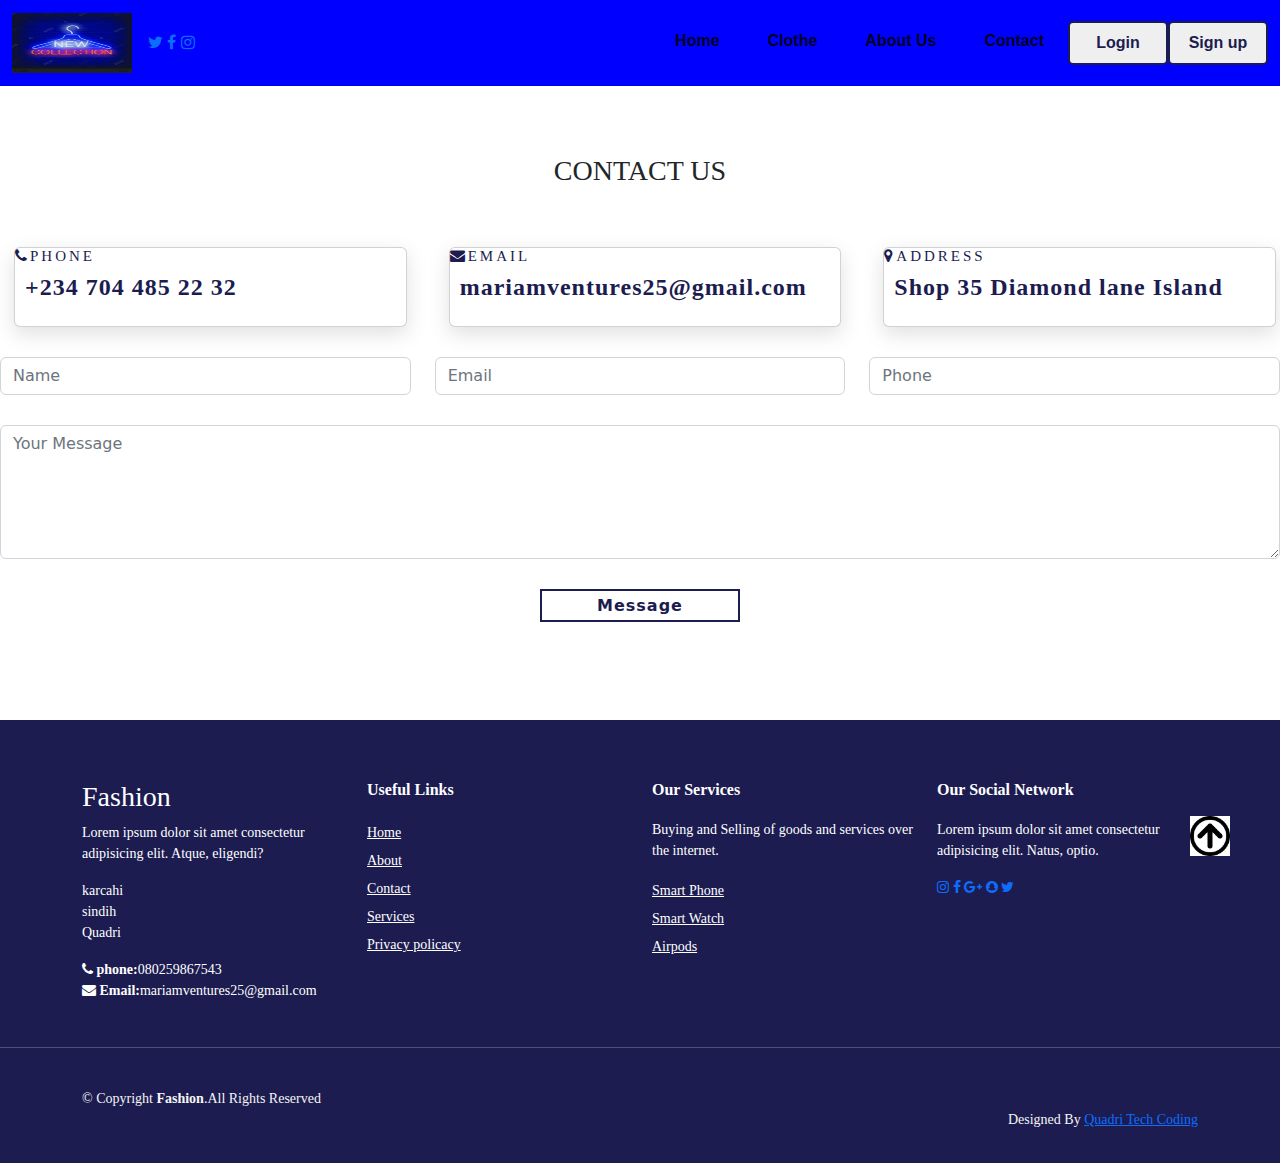
<file: Contact.html>
<!DOCTYPE html>
<html lang="en">
<head>
    <meta charset="UTF-8">
    <meta http-equiv="X-UA-Compatible" content="IE=edge">
    <meta name="viewport" content="width=device-width, initial-scale=1.0">
    <link rel="stylesheet" href="./Css/bootstrap.min.css">
    <link rel="stylesheet" href="./Css/style.css">
    <link rel="stylesheet" href="https://stackpath.bootstrapcdn.com/font-awesome/4.7.0/css/font-awesome.min.css">
    <title>Contact</title>
</head>
<body>
    
    
    <!-- Top navbar -->
    <div class="other-links">
        <button id="btn-login"><a href="login.html">Login</a></button>
        <button id="btn-sign up"><a href="signup.html">Sign up</a></button>
    </div>

    <nav class="navbar navbar-expand-lg crust fixed-top bg-ight">
        <div class="container-fluid fw-bold energy">
            <a class="navbar-brand space fw-bold gloss fs-4" href="#"><img src="./Images/fashh.JPG" alt=""
                    width="120px" height="60px"></a>
            <div class="icons">
                <a href="#"><i class="fa fa-twitter"></i></a>
                <a href="#"><i class="fa fa-facebook"></i></a>
                <a href="#"><i class="fa fa-instagram"></i></a>
            </div>

            <button class="navbar-toggler space" type="button" data-bs-toggle="collapse"
                data-bs-target="#navbarSupportedContent" aria-controls="navbarSupportedContent" aria-expanded="false"
                aria-label="Toggle navigation">
                <span class="navbar-toggler-icon"></span>
            </button>
            <div class="collapse navbar-collapse justify-content-end align-center" id="navbarSupportedContent">
                <ul class="navbar-nav">
                    <li class="nav-item px-3 dek">
                        <a class="nav-link active" aria-current="page" href="index.html">Home</a>
                    </li>
                    <li class="nav-item px-3 dek">
                        <a class="nav-link active" aria-current="page" href="Clothes.html">Clothe</a>
                    </li>
                    <li class="nav-item px-3 dek">
                        <a class="nav-link active" aria-current="page" href="About us.html">About Us</a>
                    </li>
                    <li class="nav-item px-3 dek">
                        <a class="nav-link active" aria-current="page" href="contact.html">Contact</a>
                    </li>
                    <button id="btn-login"><a href="login.html">Login</a></button>
                    <button id="btn-signup"><a href="signup.html">Sign up</a></button>


                </ul>
            </div>
        </div>
    </nav>
    <!-- navbar -->

    <!-- contact -->
        <div class="contanier-sm py-5" id="contact">
            <h3 class="text-center cod">CONTACT US</h3>
            <div class="row" style="margin-top: 50px;">
                <div class="col-md-4 p-3 py-md-0">
                    <div class="card">
                        <i class="fa fa-phone">PHONE</i>
                        <h4 class="cod">+234 704 485 22 32</h4>
                    </div>
                </div>
                <div class="col-md-4 p-3 py-md-0">
                    <div class="card">
                        <i class="fa fa-envelope">EMAIL</i>
                        <h4 class="cod">mariamventures25@gmail.com</h4>
                    </div>
                </div>
                <div class="col-md-4 p-3 py-md-0">
                    <div class="card">
                        <i class="fa fa-map-marker">ADDRESS</i>
                        <h4 class="cod">Shop 35 Diamond lane Island</h4>
                    </div>
                </div>
            </div>

            <div class="row" style="margin-top: 30px;">
                <div class="col-md-4 py-3 py-md-0">
                    <input type="text" class="form-control form-control" placeholder="Name">
                </div>
                <div class="col-md-4 py-3 py-md-0">
                    <input type="text" class="form-control form-control" placeholder="Email">
                </div>
                <div class="col-md-4 py-3 py-md-0">
                    <input type="number" class="form-control form-control" placeholder="Phone">
                </div>
                <div class="form-group" style="margin-top: 30px;">
                    <textarea class="form-control" id=""rows="5" placeholder="Your Message" class="fs-6 border-2 shadow-sm "></textarea>
                </div>
                <div id="messagebtn" class="text-center"><button>Message</button></div>

            </div>
        </div>
    <!-- contact -->

    
    <!-- footer -->
    <footer id="footer" style="margin-top: 50px;">
        <div class="footer-top">
            <div class="container">
                <div class="row">
                    <div class="col-lg-3 col-md-6 footer-content">
                        <h3 class="cod">Fashion</h3>
                        <p>Lorem ipsum dolor sit amet consectetur adipisicing elit. Atque, eligendi?</p>
                        <p>
                            karcahi <br>
                            sindih <br>
                            Quadri <br>
                        </p>
                        <strong><i class="fa fa-phone"></i> phone:</strong class="cod">080259867543<strong></strong><br>
                        <strong><i class="fa fa-envelope"></i> Email:</strong
                            class="cod">mariamventures25@gmail.com<strong></strong>
                    </div>
                    <div class="col-lg-3 col-md-6 footer-links">
                        <h4 class="cod">Useful Links</h4>
                        <ul>
                            <li><a href="index.html">Home</a></li>
                            <li><a href="About us.html">About</a></li>
                            <li><a href="Contact.html">Contact</a></li>
                            <li><a href="#">Services</a></li>
                            <li><a href="#">Privacy policacy</a></li>
                        </ul>
                    </div>
                    <div class="col-lg-3 md-6 footer-links">
                        <h4 class="cod">Our Services</h4>
                        <p class="cod">Buying and Selling of goods and services over  the internet.</p>
                        <ul>
                            <li><a href="Clothes.html">Smart Phone</a></li>
                            <li><a href="Clothes.html">Smart Watch</a></li>
                            <li><a href="Clothes.html">Airpods</a></li>
                        </ul>
                    </div>
                    <div class="col-lg-3 col-md-6 footer-links">
                        <h4>Our Social Network</h4>
                        <p>Lorem ipsum dolor sit amet consectetur adipisicing elit. Natus, optio.</p>
                        <div class="social-links mt-3">
                            <a href="#"><i class="fa fa-instagram"></i></a>
                            <a href="#"><i class="fa fa-facebook"></i></a>
                            <a href="#"><i class="fa fa-google-plus"></i></a>
                            <a href="#"><i class="fa fa-snapchat"></i></a>
                            <a href="#"><i class="fa fa-twitter"></i></a>
                        </div>
                    </div>
                </div>
            </div>
        </div>
        <hr>
        <div class="container py-4">
            <div class="copyright">
                &copy; Copyright <strong>Fashion</strong>.All Rights Reserved
            </div>
            <div class="credits">
                Designed By <a href="#">Quadri Tech Coding</a>
            </div>
        </div>

    </footer>
    <!-- footer -->

    <a href="#" class="arrow"><i><img src="./Images/uopp.PNG" alt="" width="40px"></i></a>


</body>
    <script src="./J.s/bootstrap.min.js"></script>
</html>
</file>
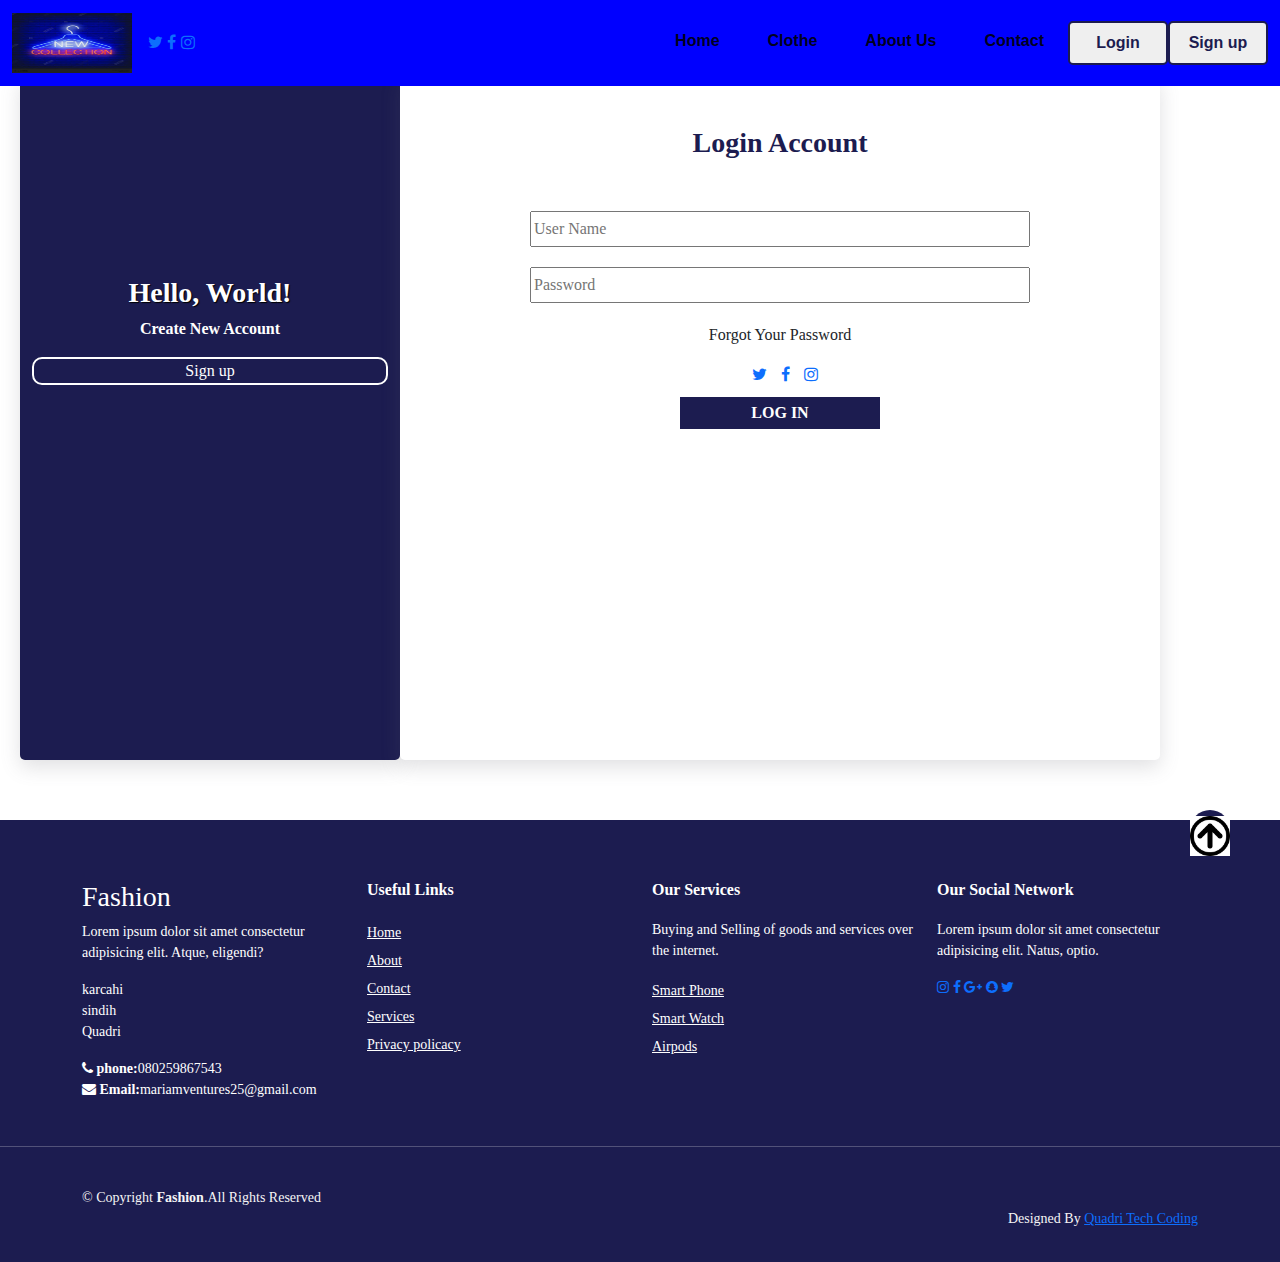
<file: login.html>
<!DOCTYPE html>
<html lang="en">
<head>
    <meta charset="UTF-8">
    <meta http-equiv="X-UA-Compatible" content="IE=edge">
    <meta name="viewport" content="width=device-width, initial-scale=1.0">
    <link rel="stylesheet" href="./Css/bootstrap.min.css">
    <link rel="stylesheet" href="./Css/style.css">
    <link rel="stylesheet" href="https://stackpath.bootstrapcdn.com/font-awesome/4.7.0/css/font-awesome.min.css">
    <title>Login Page</title>
</head>
<body>
    
    
  <!-- top navbar -->

  <div class="other-links">
    <button id="btn-login"><a href="login.html">Login</a></button>
    <button id="btn-sign up"><a href="signup.html">Sign up</a></button>
  </div>

  <nav class="navbar navbar-expand-lg crust fixed-top bg-ight">
    <div class="container-fluid fw-bold energy">
      <a class="navbar-brand space fw-bold gloss fs-4" href="#"><img src="./Images/fashh.JPG" alt="" width="120px"
          height="60px"></a>
          <div class="icons">
            <a href="#"><i class="fa fa-twitter"></i></a>
            <a href="#"><i class="fa fa-facebook"></i></a>
            <a href="#"><i class="fa fa-instagram"></i></a>
          </div>
  
      <button class="navbar-toggler space" type="button" data-bs-toggle="collapse"
        data-bs-target="#navbarSupportedContent" aria-controls="navbarSupportedContent" aria-expanded="false"
        aria-label="Toggle navigation">
        <span class="navbar-toggler-icon"></span>
      </button>
      <div class="collapse navbar-collapse justify-content-end align-center" id="navbarSupportedContent">
        <ul class="navbar-nav">
          <li class="nav-item px-3 dek">
            <a class="nav-link active" aria-current="page" href="index.html">Home</a>
          </li>
          <li class="nav-item px-3 dek">
            <a class="nav-link active" aria-current="page" href="Clothes.html">Clothe</a>
          </li>
          <li class="nav-item px-3 dek">
            <a class="nav-link active" aria-current="page" href="About us.html">About Us</a>
          </li>
          <li class="nav-item px-3 dek">
            <a class="nav-link active" aria-current="page" href="contact.html">Contact</a>
          </li>
          <button id="btn-login"><a href="login.html">Login</a></button>
          <button id="btn-signup"><a href="signup.html">Sign up</a></button>


        </ul>
      </div>
    </div>
  </nav>

  <div class="container login">
    <div class="row">
        <div class="col-md-4" id="side1">
            <h3 class="">Hello, World!</h3>
            <p>Create New Account</p>
            <div id="btn"><a href="signup.html">Sign up</a></div>
        </div>
        <div class="col-md-8" id="side2">
            <h3 class="cod">Login Account</h3>
            <div class="inp">
                <input type="text" placeholder="User Name" required>
                <input type="text" placeholder="Password" required>
            </div>
            <p>Forgot Your Password</p>
            <div class="icons">
                <a href="#"><i class="fa fa-twitter"></i></a>
                <a href="#"><i class="fa fa-facebook"></i></a>
                <a href="#"><i class="fa fa-instagram"></i></a>
            </div>
            <div id="login"><button>LOG IN</button></div>

        </div>
    </div>
  </div>





  
  <!-- footer -->
  <footer id="footer" style="margin-top: 60px;">
    <div class="footer-top">
      <div class="container">
        <div class="row">
          <div class="col-lg-3 col-md-6 footer-content">
            <h3 class="cod">Fashion</h3>
            <p>Lorem ipsum dolor sit amet consectetur adipisicing elit. Atque, eligendi?</p>
            <p>
              karcahi <br>
              sindih <br>
              Quadri <br>
            </p>
            <strong><i class="fa fa-phone"></i> phone:</strong class="cod">080259867543<strong></strong><br>
            <strong><i class="fa fa-envelope"></i> Email:</strong class="cod">mariamventures25@gmail.com<strong></strong>
          </div>
          <div class="col-lg-3 col-md-6 footer-links">
            <h4 class="cod">Useful Links</h4>
            <ul>
              <li><a href="index.html">Home</a></li>
              <li><a href="About us.html">About</a></li>  
              <li><a href="Contact.html">Contact</a></li>
              <li><a href="#">Services</a></li>
              <li><a href="#">Privacy policacy</a></li>
            </ul> 
          </div>
          <div class="col-lg-3 md-6 footer-links">
            <h4 class="cod">Our Services</h4>
            <p class="cod">Buying and Selling of goods and services over  the internet.</p>
            <ul>
              <li><a href="Clothes.html">Smart Phone</a></li>  
              <li><a href="Clothes.html">Smart Watch</a></li>  
              <li><a href="Clothes.html">Airpods</a></li>  
            </ul>
          </div>
          <div class="col-lg-3 col-md-6 footer-links">
            <h4>Our Social Network</h4>
            <p>Lorem ipsum dolor sit amet consectetur adipisicing elit. Natus, optio.</p>
            <div class="social-links mt-3">
              <a href="#"><i class="fa fa-instagram"></i></a>
              <a href="#"><i class="fa fa-facebook"></i></a>
              <a href="#"><i class="fa fa-google-plus"></i></a>
              <a href="#"><i class="fa fa-snapchat"></i></a>
              <a href="#"><i class="fa fa-twitter"></i></a>
            </div>
          </div>
        </div>
      </div>
    </div>
    <hr>
    <div class="container py-4">
      <div class="copyright">
        &copy; Copyright <strong>Fashion</strong>.All Rights Reserved
      </div>
      <div class="credits">
        Designed By <a href="#">Quadri Tech Coding</a>
      </div>
    </div>

  </footer>
<!-- footer -->

<a href="#" class="arrow"><i><img src="./Images/uopp.PNG" alt=""width="40px"></i></a>




</body>
    <script src="./J.s/bootstrap.min.js"></script>
</html>
</file>
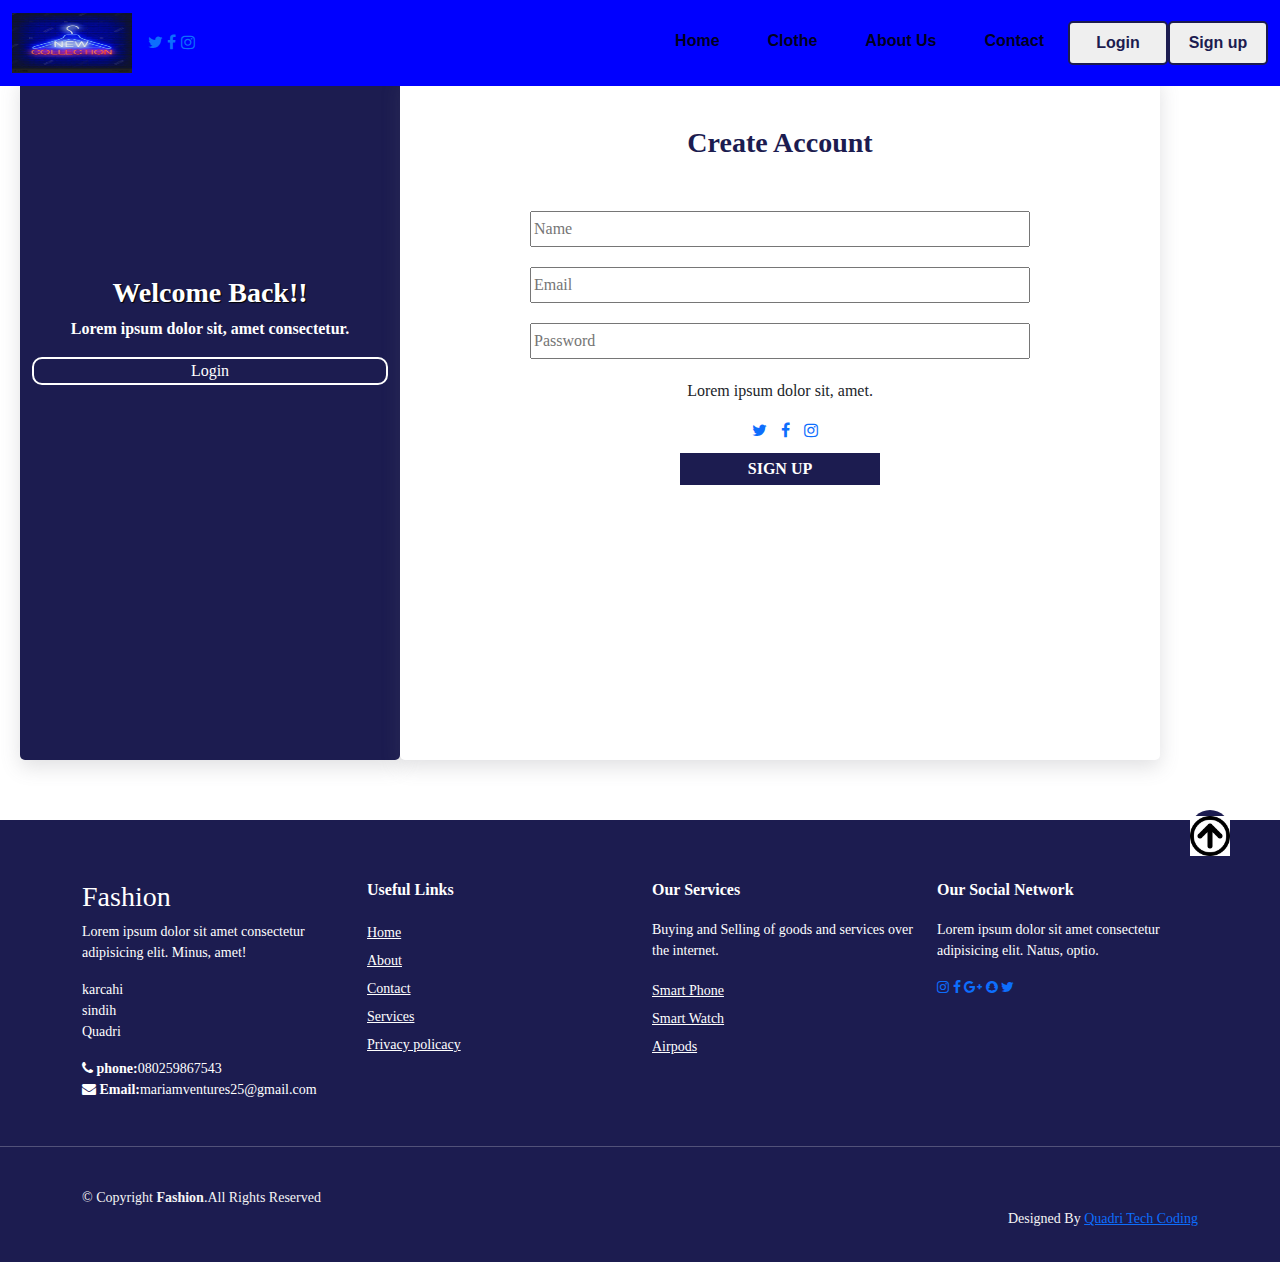
<file: signup.html>
<!DOCTYPE html>
<html lang="en">
<head>
    <meta charset="UTF-8">
    <meta http-equiv="X-UA-Compatible" content="IE=edge">
    <meta name="viewport" content="width=device-width, initial-scale=1.0">
    <link rel="stylesheet" href="./Css/bootstrap.min.css">
    <link rel="stylesheet" href="./Css/style.css">
    <link rel="stylesheet" href="https://stackpath.bootstrapcdn.com/font-awesome/4.7.0/css/font-awesome.min.css">
    <title>Sign Up</title>
</head>
<body>
    
    <!-- Top navbar -->

    <div class="other-links">
        <button id="btn-login"><a href="login.html">Login</a></button>
        <button id="btn-sign up"><a href="signup.html">Sign up</a></button>
      </div>
    
      <nav class="navbar navbar-expand-lg crust fixed-top bg-ight">
        <div class="container-fluid fw-bold energy">
          <a class="navbar-brand space fw-bold gloss fs-4" href="#"><img src="./Images/fashh.JPG" alt="" width="120px"
              height="60px"></a>
              <div class="icons">
                <a href="#"><i class="fa fa-twitter"></i></a>
                <a href="#"><i class="fa fa-facebook"></i></a>
                <a href="#"><i class="fa fa-instagram"></i></a>
              </div>
  
          <button class="navbar-toggler space" type="button" data-bs-toggle="collapse"
            data-bs-target="#navbarSupportedContent" aria-controls="navbarSupportedContent" aria-expanded="false"
            aria-label="Toggle navigation">
            <span class="navbar-toggler-icon"></span>
          </button>
          <div class="collapse navbar-collapse justify-content-end align-center" id="navbarSupportedContent">
            <ul class="navbar-nav">
              <li class="nav-item px-3 dek">
                <a class="nav-link active" aria-current="page" href="index.html">Home</a>
              </li>
              <li class="nav-item px-3 dek">
                <a class="nav-link active" aria-current="page" href="Clothes.html">Clothe</a>
              </li>
              <li class="nav-item px-3 dek">
                <a class="nav-link active" aria-current="page" href="About us.html">About Us</a>
              </li>
              <li class="nav-item px-3 dek">
                <a class="nav-link active" aria-current="page" href="contact.html">Contact</a>
              </li>
              <button id="btn-login"><a href="login.html">Login</a></button>
              <button id="btn-signup"><a href="signup.html">Sign up</a></button>
            </ul>
          </div>
        </div>
      </nav> 


      
  <div class="container login">
    <div class="row">
        <div class="col-md-4" id="side1">
            <h3 class="">Welcome Back!!</h3>
            <p>Lorem ipsum dolor sit, amet consectetur.</p>
            <div id="btn"><a href="login.html">Login</a></div>
        </div>
        <div class="col-md-8" id="side2">
            <h3 class="cod">Create Account</h3>
            <div class="inp">
                <input type="text" placeholder="Name" required>
                <input type="text" placeholder="Email" required>
                <input type="text" placeholder="Password" required>
            </div>
            <p>Lorem ipsum dolor sit, amet.</p>
            <div class="icons">
                <a href="#"><i class="fa fa-twitter"></i></a>
                <a href="#"><i class="fa fa-facebook"></i></a>
                <a href="#"><i class="fa fa-instagram"></i></a>
            </div>
            <div id="login"><button>SIGN UP</button></div>

        </div>
    </div>
  </div>





  
  <!-- footer -->
  <footer id="footer" style="margin-top: 60px;">
    <div class="footer-top">
      <div class="container">
        <div class="row">
          <div class="col-lg-3 col-md-6 footer-content">
            <h3 class="cod">Fashion</h3>
            <p>Lorem ipsum dolor sit amet consectetur adipisicing elit. Minus, amet! </p>
            <p>
              karcahi <br>
              sindih <br>
              Quadri <br>
            </p>
            <strong><i class="fa fa-phone"></i> phone:</strong class="cod">080259867543<strong></strong><br>
            <strong><i class="fa fa-envelope"></i> Email:</strong class="cod">mariamventures25@gmail.com<strong></strong>
          </div>
          <div class="col-lg-3 col-md-6 footer-links">
            <h4 class="cod">Useful Links</h4>
            <ul>
              <li><a href="index.html">Home</a></li>
              <li><a href="About us.html">About</a></li>  
              <li><a href="Contact.html">Contact</a></li>
              <li><a href="#">Services</a></li>
              <li><a href="#">Privacy policacy</a></li>
            </ul> 
          </div>
          <div class="col-lg-3 md-6 footer-links">
            <h4 class="cod">Our Services</h4>
            <p class="cod"> Buying and Selling of goods and services over  the internet.</p>
            <ul>
              <li><a href="Clothes.html">Smart Phone</a></li>  
              <li><a href="Clothes.html">Smart Watch</a></li>  
              <li><a href="Clothes.html">Airpods</a></li>  
            </ul>
          </div>
          <div class="col-lg-3 col-md-6 footer-links">
            <h4>Our Social Network</h4>
            <p>Lorem ipsum dolor sit amet consectetur adipisicing elit. Natus, optio.</p>
            <div class="social-links mt-3">
              <a href="#"><i class="fa fa-instagram"></i></a>
              <a href="#"><i class="fa fa-facebook"></i></a>
              <a href="#"><i class="fa fa-google-plus"></i></a>
              <a href="#"><i class="fa fa-snapchat"></i></a>
              <a href="#"><i class="fa fa-twitter"></i></a>
            </div>
          </div>
        </div>
      </div>
    </div>
    <hr>
    <div class="container py-4">
      <div class="copyright">
        &copy; Copyright <strong>Fashion</strong>.All Rights Reserved
      </div>
      <div class="credits">
        Designed By <a href="#">Quadri Tech Coding</a>
      </div>
    </div>

  </footer>
<!-- footer -->

<a href="#" class="arrow"><i><img src="./Images/uopp.PNG" alt=""width="40px"></i></a>





</body>
    <script src="./J.s/bootstrap.min.js"></script>
</html>
</file>
<file: Css/style.css>
.gloss{
    font-family: Georgia, 'Times New Roman', Times, serif;
}
.space{
    color: blue;
}

.crust{
    background-color: blue;
}

.energy{
    font-family: 'Franklin Gothic Medium', 'Arial Narrow', Arial, sans-serif;
    background-color: blue;
}

.btn{
    background-color: blue;
    color: white;
    text-decoration: none;
    border: 2px solid transparent;
    padding: 10px 25px;
    border-radius: 10px 25px;
    transition: .4s;
}
#btn-login{
    width: 100px;
    border: 2px solid #1c1c50;
    color: #1c1c50;
    font-weight: bold;
    border-radius: 5px;
    height: 5ch;
    transition: 0.5s ease;
    cursor: pointer;
}
#btn-login a{
    text-decoration: none;
    color: #1c1c50;
    transition: 0.5s ease;
}
#btn-login a:hover{
    background-color: #1c1c50;
    color: white;
}
#btn-login:hover{
    background-color: #1c1c50;
    color: #fff;
}

.btn{
    background-color: blue;
    color: whitesmoke;
    text-decoration: none;
    border: 2px solid transparent;
    padding: 10px 25px;
    border-radius: 10px 25px;
    transition: .4s;
}
#btn-signup{
    width: 100px;
    border: 2px solid #1c1c50;
    color: #1c1c50;
    font-weight: bold;
    border-radius: 5px;
    height: 5ch;
    transition: 0.5s ease;
    cursor: pointer;
}
#btn-signup a{
    text-decoration: none;
    color: #1c1c50;
    transition: 0.5s ease;
}
#btn-signup a:hover{
    background-color: #1c1c50;
    color: white;
}
#btn-signup:hover{
    background-color: #1c1c50;
    color: #fff;
}

.btn:hover{
    transform: scale(1.2);
}

#top.cards{
    margin-top: 30px;
    font-family: Georgia, 'Times New Roman', Times, serif;
}
#top-cards .card-img{
    height: 60vh;
}
#top-cards h5{
    color: #1c1c50;
    font-weight: bold;
}
#top-cards button{
    width: 150px;
    height: 30px;
    font-weight: bold;
    letter-spacing: transparent;
    color: #1c1c50;
    border: 2px solid #1c1c50;
    transition: 0.5s ease;
    cursor: pointer;
}

#top-cards button:hover{
    background-color: #1c1c50;
    color: white;
}


.cod{
    font-family: Georgia, 'Times New Roman', Times, serif;
}


/* banner */
    .banner{
        width: 100%;
        height: 50vh;
        margin-top: 50px;
        background-image: linear-gradient(rgba(0,0,0,0.3,), rgba(0,0,0,.3)), url();
    }
/* banner */

/* products cards */
    #products-cards{
        margin-top: 100px;
    }
    #products-cards .card{
        box-shadow: rgba(100,100,111,0.2) 0px 7px 29px 0px;
    }
    #products-cards h3{
        margin-top: 30px;
        color: #1c1c50;
        text-shadow: 1px 1px 1px #222;
    }
    #products-cards h1{
        letter-spacing: 1px;
        text-shadow: 1px 1px 1px #222;
        font-weight: bold;
    }
    .checked{
        color: #ffff00;
    }
    #products-cards h5 span{
        float: right;
        color: #1c1c50;
        cursor: pointer;
    }
     #viewmorebtn{
        display: flex;
        justify-content: center;
        margin: auto;
        text-decoration: none;
        margin-top: 30px;
        width: 150px;
        letter-spacing: 1px;
        font-weight: bold;
        background: transparent;
        border: 2px solid blue; 
        color: blue;
        transition: 0.5s ease;
    }

    #viewmorebtn:hover{
        background-color: blue;
        color: #fff;
    }

    /* offer */
        #offer{
            margin-top: 50px;
        }
        #offer{
            font-size: 20px;
            color: #1c1c50;
        }
    /* offer */


        

/* products cards */


/* footer */
    #footer{
        padding: 0 0 30px 0;
        color: whitesmoke;
        font-size: 14px;
        background: #1c1c50;
        font-family: Georgia, 'Times New Roman', Times, serif;
    }


    #footer .footer-top{
        padding: 60px 0 30px;
        background: #1c1c50;
        color: white;
    }
    #footer .footer-top .footer-contact h3{
        color: white;
        text-shadow: 1px 1px 1px #0000;
    }
    #footer .footer-top .footer-contact h4{
        font-size: 22px;
        margin: 0 0 300px 0;
        padding: 2px 0 2px 0;
        line-height: 1;
        font-weight: 700;
    }
    #footer .footer-top .footer.contact p{
        font-size: 14px;
        margin: 0;
        color: white;
        line-height: 1;
        font-weight: 700;
    }
    #footer .footer-top h4{
        font-size: 16px;
        font-weight: bold;
        position: relative;
        padding-bottom: 12px;
    }
    #footer .footer-top .footer-links{
        margin-bottom: 10px;
    }
    #footer .footer-top .footer-links ul{
        list-style: none;
        padding: 0;
        margin: 0;
    }
    #footer .footer-top .footer-links ul li{
       padding-right: 10px 0;
       display: flex;
       align-items: center;
    }
    #footer .footer-top .footer-links ul li:first-child{
        padding: 0;
    }
    #footer .footer-top .footer-links ul li a{
        color: #fff;
        line-height: 2;
    }
    #footer .footer-top-social-links a{
        font-size: 18px;
        display: inline-block;
        color: #fff;
        line-height: 1;
        padding-right: 4px;
        border-radius: 50px;
        text-align: center;
        width: 35px;
    }

    .footer .copyright{
        text-align: center;
        float: left;
    }
    #footer .credits {
        float: right;
        text-align: center;
    }

    html{
        scroll-behavior: smooth;
    }

    .arrow{
        position: fixed;
        background-color: #1c1c50;
        border-radius: 50px;
        height: 50px;
        bottom: 40px;
        right: 50px;
        text-decoration: none;
        align-items: center;
        line-height: 50px;
    }
/* footer */

.login{
    width: 90%;
    margin: 20px;
    font-family: Georgia, 'Times New Roman', Times, serif;
}
#side1{
    background-color: #1c1c50;
    height: 76vh;
    border-radius: 5px;
    box-shadow: rgba(100,100,111,0.2) 0px 7px 20px 0px;
}
#side1 h3{
    color: white;
    font-weight: bold;
    text-shadow: 1px 1px 1px black;
    margin-top: 200px;
    align-items: center;
    text-align: center;
}

#side1 p{
    color: #fff;
    font-weight: bold;
    align-items: center;
    text-align: center;
}
#btn{
    align-items: center;
    text-align: center;
    border: 2px solid #fff;
    border-radius: 10px;
}
#btn a{
    text-decoration: none;
    color: #fff;
}
#side2{
    background-color: #fff;
    border-radius: 5px;
    box-shadow: rgba(100,100,111,0.2) 0px 7px 20px 0px;
    align-items: center;
    text-align: center;
}
#side2 h3{
    margin-top: 50px;
    color: #1c1c50;
    font-weight: bold;
}
#side2 input{
    width: 500px;
    margin-top: 20px;
    height: 36px;
    align-items: center;
}
#side2 .inp{
    margin-top: 32px;
}
#side2 p{
    margin-top: 20px;
    cursor: pointer;
}
#side2 .icons i{
    margin-left: 10px;
    cursor: pointer;
}
#login{
    margin-top: 10px;
}
#login button{
    width: 200px;
    height: 32px;
    color: #fff;
    background-color: #1c1c50;
    border: none;
    font-weight: bold;
}

@media screen and (max-width:992px){
    #side1 input{
        width: 300px;

    }

}

@media screen and (max-width:992px){
    #side2 input{
        width: 200px;

    }

}

/* about */
    #about{
        margin-top: 50px;
    }
    #about h1{
        text-align: center;
        font-weight: bold;
        color: #1c1c50;
    }
/* about */

/* contact */
    #contact{
        margin-top: 50px;
    }
    #contact h1{
        color: #1c1c50;
        text-shadow: 0px 0px 1px black;
    }
    #contact .card{
        height: 80px;
        margin-top: 20px;
        box-shadow: rgba(100,100,111,0.2) 0px 7px 20px 0px;
    }
    #contact .card{
        margin-top: 10px;
        margin-left: 10px;
        font-size: 15px;
        color: #1c1c50;
        font-weight: bold;
        letter-spacing: 3px;
    }
    #contact .card h4{
        margin-left: 10px;
        margin-top: 10px;
        letter-spacing: 1px;
        font-weight: bold;
        color: #1c1c50;
    }
    #messagebtn button{
        margin-top: 30px;
        width: 200px;
        height: 33px;
        background: transparent;
        border: 2px solid #1c1c50;
        color: #1c1c50;
        font-weight: bold;
        letter-spacing: 1px;
        transition: 0.5s ease;
    }
    #messagebtn button:hover{
        background-color: #1c1c50;
        color: white;
    }
/* contact */
</file>
